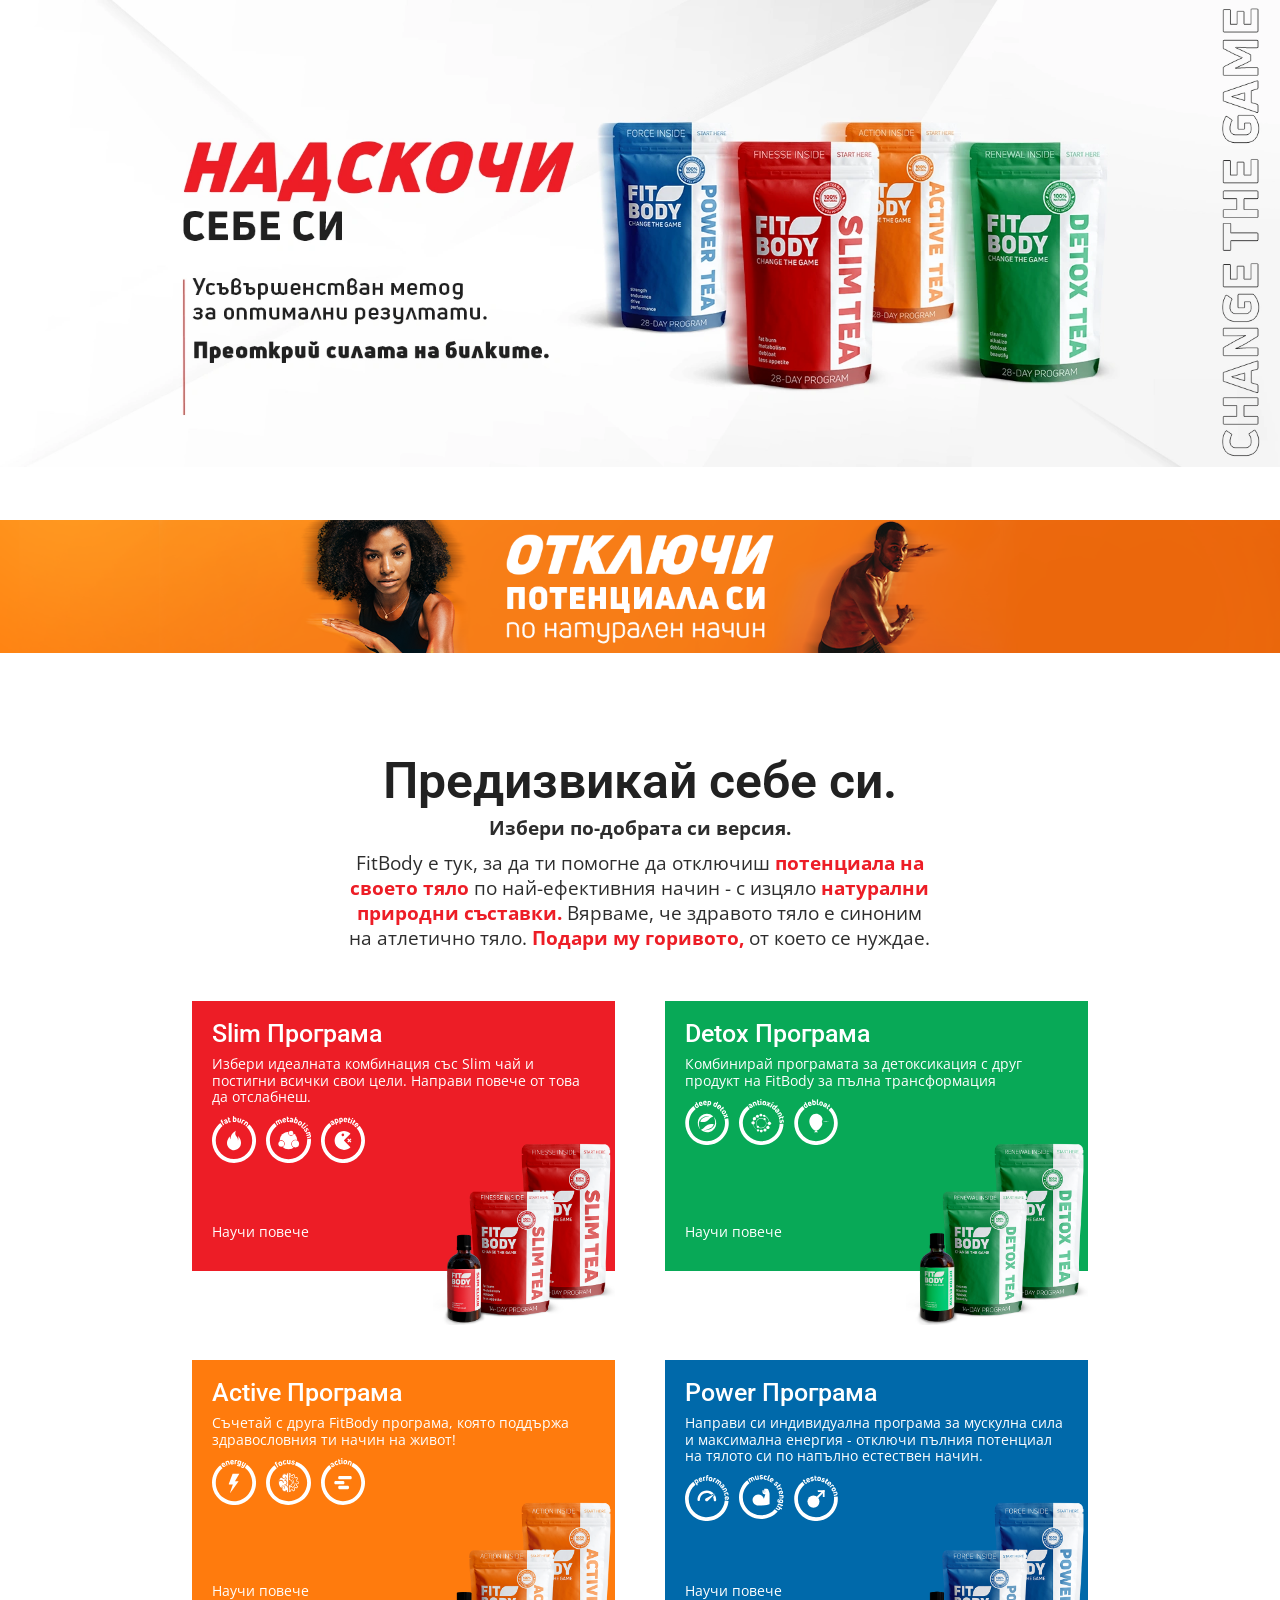
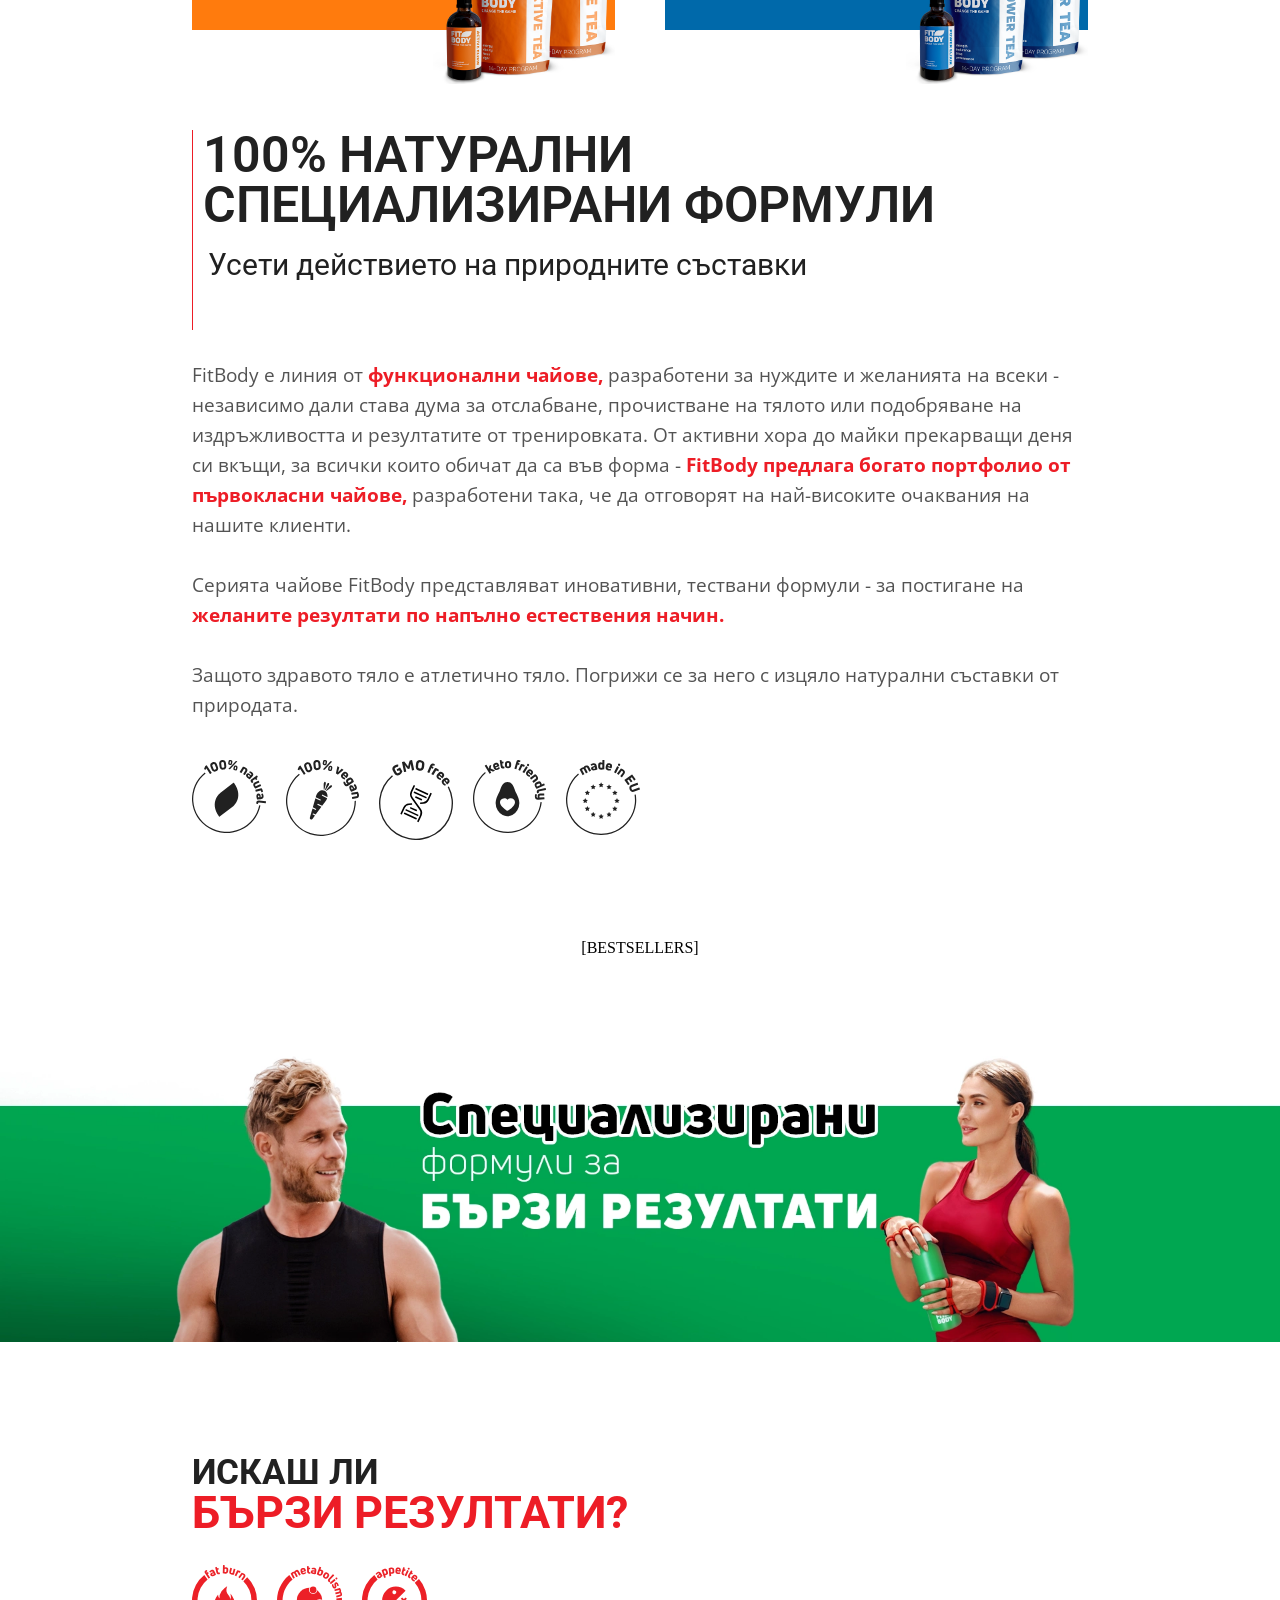
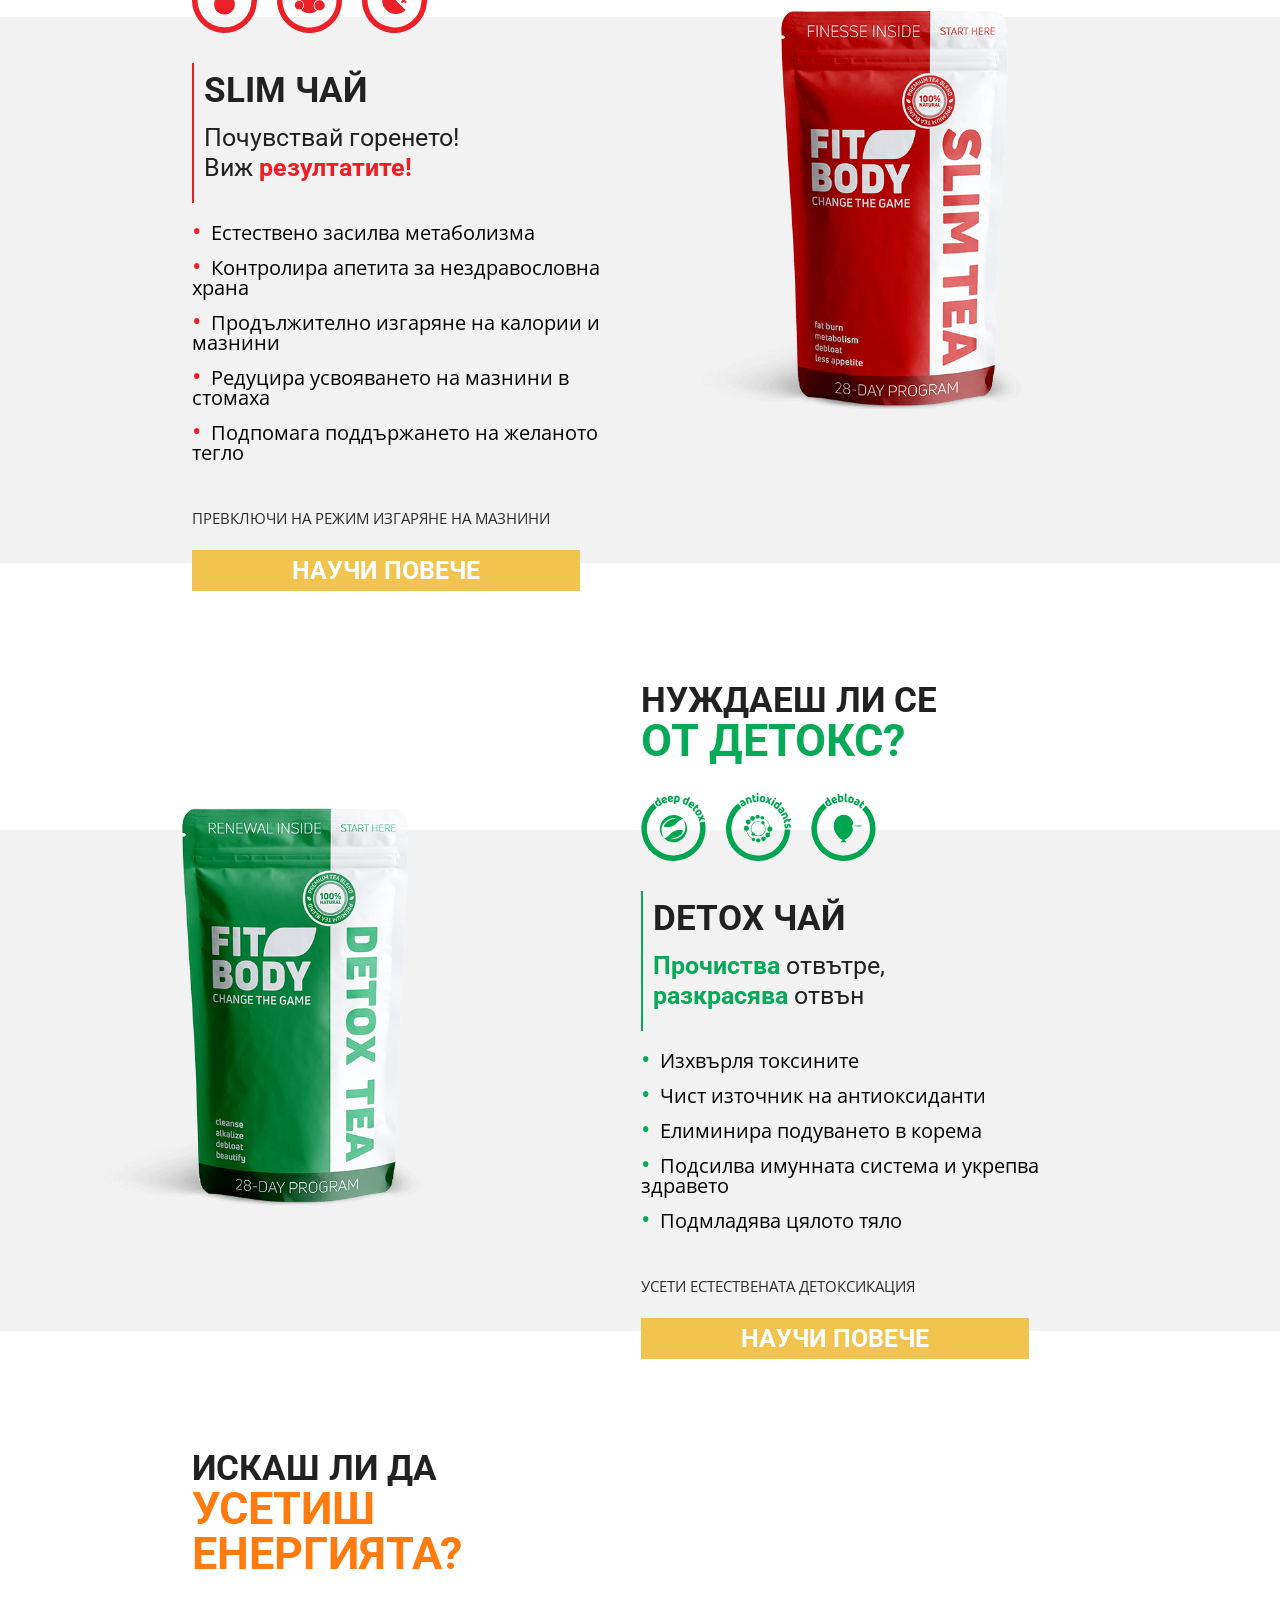
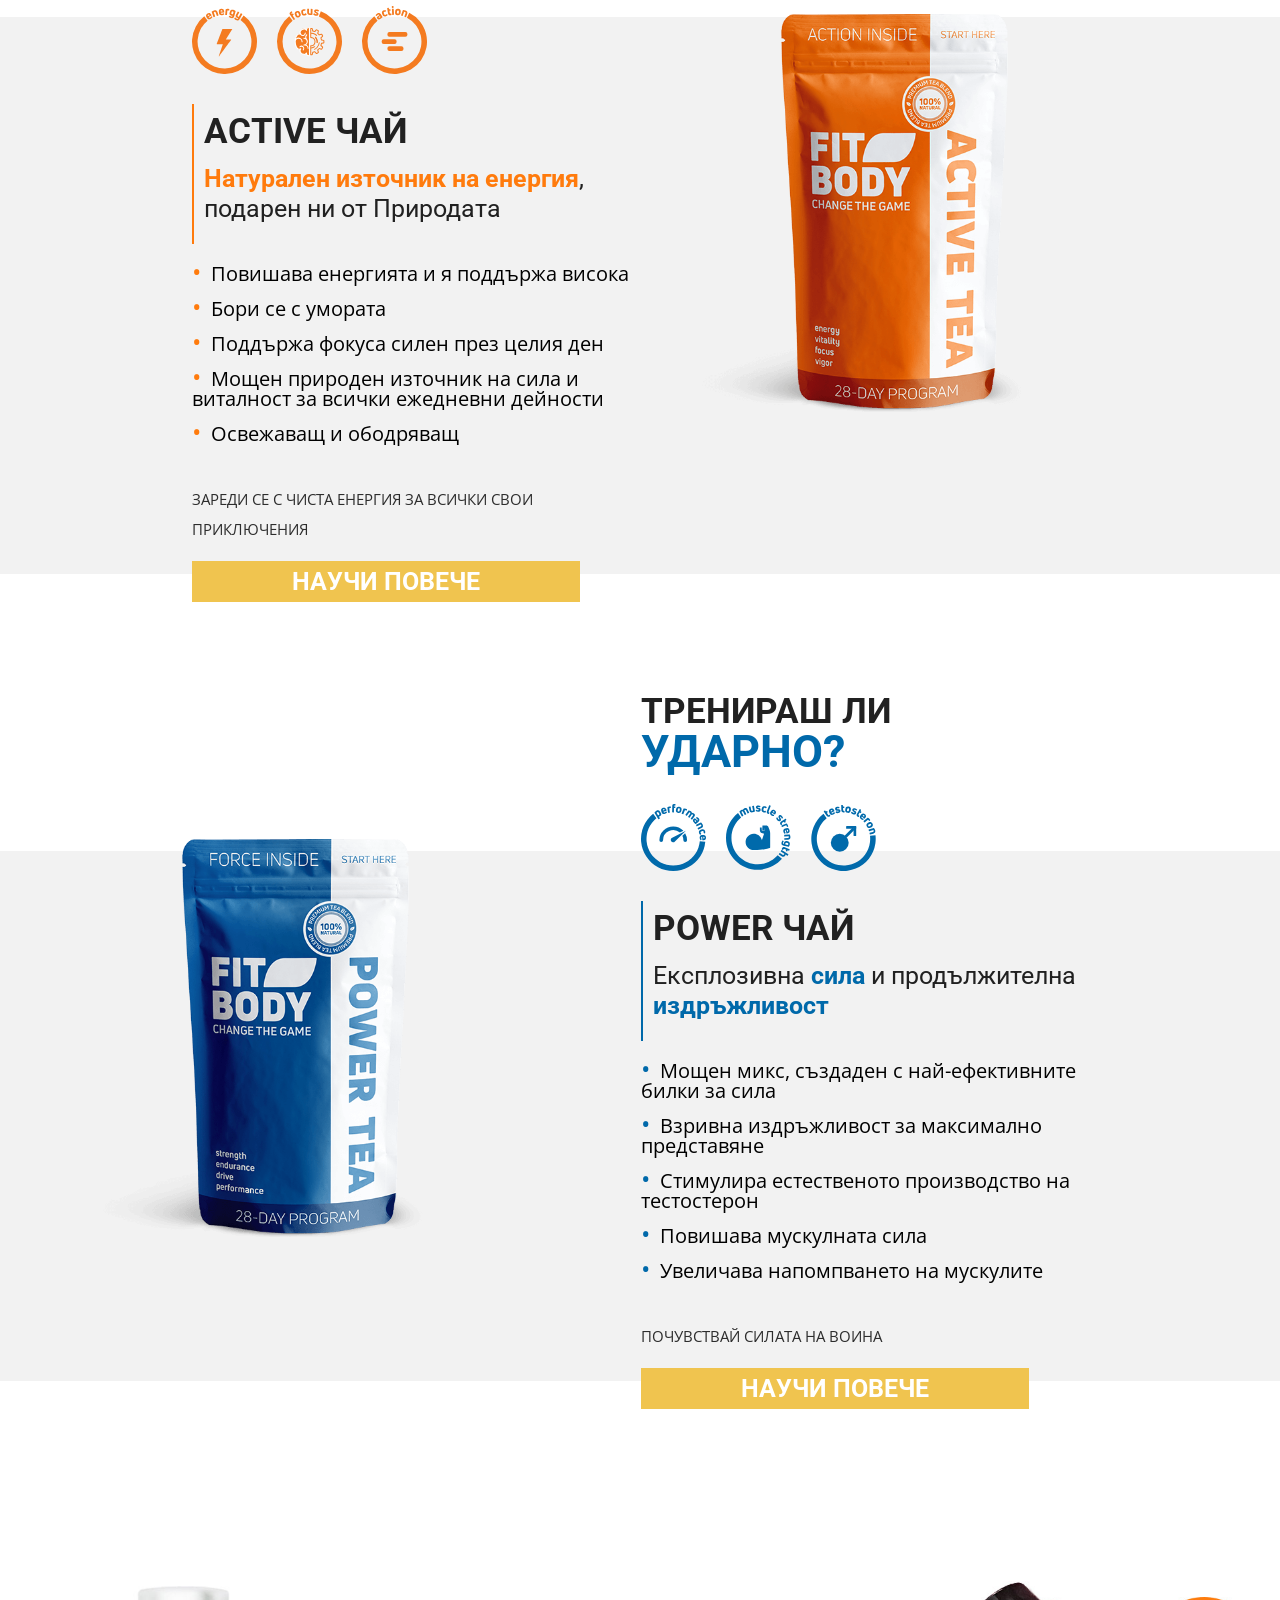
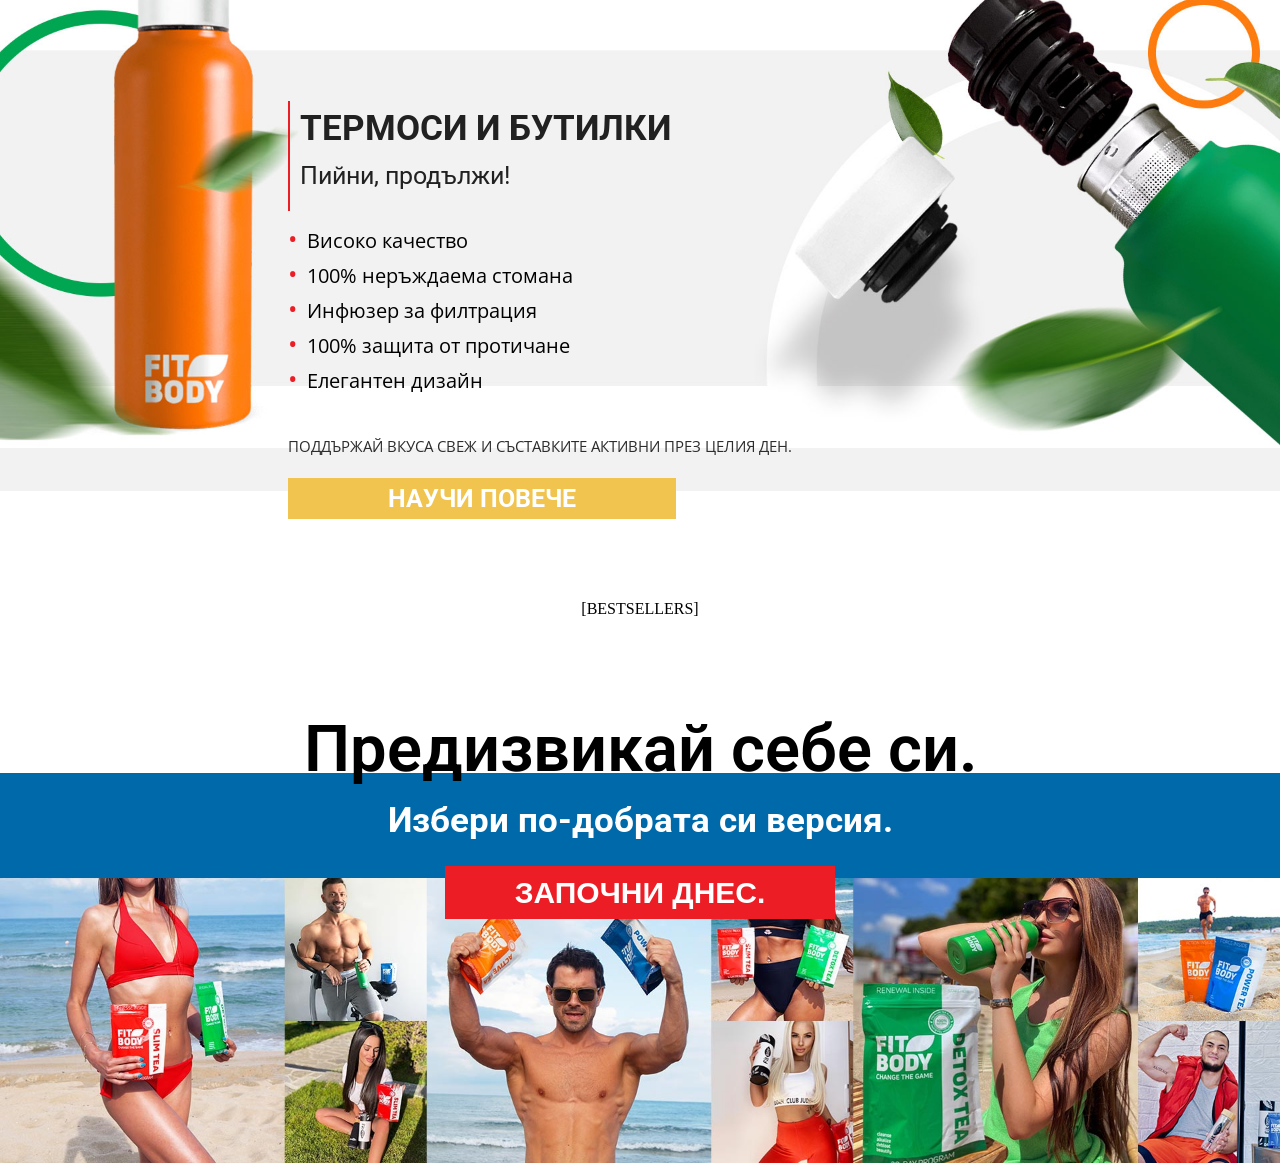
<file: index.html>
<!DOCTYPE html>
<html lang="en">

<head>
    <meta charset="UTF-8">
    <meta http-equiv="X-UA-Compatible" content="IE=edge">
    <meta name="viewport" content="width=device-width, initial-scale=1.0">
    <title>Fitbody Index</title>
    <link rel="stylesheet" href="https://cdn.jsdelivr.net/npm/swiper@11/swiper-bundle.min.css" />
    <link rel="stylesheet" href="assets/styles/reset.css">
    <link rel="stylesheet" href="assets/styles/style.css">
</head>

<body>
    <section class="home-first-banner">
        <a href="#">
            <!-- <div class="text first">
                <h2><span>Надскочи</span> себе си</h2>
                <div class="left-line">
                    <p>Усъвършенстван метод за оптимални резултати.</p>
                    <p><strong>Преоткрий силата на билките.</strong></p>
                </div>
            </div> -->
            <img src="assets/images/index-banner/FITBODY-WEB-Index-Banner-First-D.webp" alt="first banner desktop"
                class="on-desktop">
            <img src="assets/images/index-banner/FITBODY-WEB-Index-Banner-First-M.webp" alt="first banner mobile"
                class="on-mobile">
        </a>
    </section>

    <section class="home-second-banner">
        <a href="#">
            <!-- <div class="text first">
                <h2><span>ОТКЛЮЧИ</span> ПОТЕНЦИАЛА СИ</h2>
                <p>по натурален начин</p>
            </div> -->
            <img src="assets/images/index-banner/FITBODY-WEB-Index-Banner-secondary-D.webp" alt="first banner desktop"
                class="on-desktop">
            <img src="assets/images/index-banner/FITBODY-WEB-Index-Banner-secondary-M.webp" alt="first banner mobile"
                class="on-mobile">
        </a>
    </section>

    <section class="programs">
        <div class="container">
            <div class="programs-description">
                <h2>Предизвикай себе си.</h2>
                <p><strong>Избери по-добрата си версия.</strong></p>
                <p>FitBody е тук, за да ти помогне да отключиш<strong class="red"> потенциала на своето тяло</strong> по
                    най-ефективния начин - с
                    изцяло
                    <strong class="red">натурални
                        природни съставки.</strong> Вярваме, че здравото тяло е синоним на атлетично тяло. <strong
                        class="red">Подари му горивото,</strong> от
                    което
                    се нуждае.
                </p>
            </div>

            <div class="programs-container">
                <!-- slim -->
                <a href="./pages/slim-category.html" target="_blank">
                    <div class="program-item slim">
                        <div>
                            <h3>Slim Програма</h3>
                            <p>
                                Избери идеалната комбинация със Slim чай и постигни всички свои цели. Направи повече от
                                това
                                да
                                отслабнеш.
                            </p>
                            <div class="program-icons slim-icons">
                                <img src="assets/images/index/programs/slim-icon1.svg" alt="fat burn">
                                <img src="assets/images/index/programs/slim-icon2.svg" alt="metabolism">
                                <img src="assets/images/index/programs/slim-icon3.svg" alt="appetite">
                            </div>
                        </div>
                        <div>
                            <p>Научи повече</p>
                        </div>
                        <img src="assets/images/index/programs/FitBody_ProgramiSLIM.png" alt="programs slim"
                            class="program-item-image">
                    </div>
                </a>
                <!-- detox -->
                <a href="#" target="_blank">
                    <div class="program-item detox">
                        <div>
                            <h3>Detox Програма</h3>
                            <p>
                                Комбинирай програмата за детоксикация с друг продукт на FitBody за пълна трансформация
                            </p>
                            <div class="program-icons detox-icons">
                                <img src="assets/images/index/programs/detox-icon1.svg" alt="deep detox">
                                <img src="assets/images/index/programs/detox-icon2.svg" alt="antioxidant">
                                <img src="assets/images/index/programs/detox-icon3.svg" alt="debloat">
                            </div>
                        </div>
                        <div>
                            <p>Научи повече</p>
                        </div>
                        <img src="assets/images/index/programs/FitBody_Programi_DETOX.png" alt="programs detox"
                            class="program-item-image">
                    </div>
                </a>
                <!-- active -->
                <a href="#" target="_blank">
                    <div class="program-item active">
                        <div>
                            <h3>Active Програма</h3>
                            <p>
                                Съчетай с друга FitBody програма, която поддържа здравословния ти начин на живот!
                            </p>
                            <div class="program-icons active-icons">
                                <img src="assets/images/index/programs/active-icon1.svg" alt="energy">
                                <img src="assets/images/index/programs/active-icon2.svg" alt="focus">
                                <img src="assets/images/index/programs/active-icon3.svg" alt="action">
                            </div>
                        </div>
                        <div>
                            <p>Научи повече</p>
                        </div>
                        <img src="assets/images/index/programs/FitBody_Programi_ACTIVE.png" alt="programs active"
                            class="program-item-image">
                    </div>
                </a>
                <!-- power -->
                <a href="#" target="_blank">
                    <div class="program-item power">
                        <div>
                            <h3>Power Програма</h3>
                            <p>
                                Направи си индивидуална програма за мускулна сила и максимална енергия - отключи пълния
                                потенциал на тялото си по
                                напълно естествен начин.
                            </p>
                            <div class="program-icons power-icons">
                                <img src="assets/images/index/programs/power-icon1.svg" alt="perfomance">
                                <img src="assets/images/index/programs/power-icon2.svg" alt="muscle strong">
                                <img src="assets/images/index/programs/power-icon3.svg" alt="testosteron">
                            </div>
                        </div>
                        <div>
                            <p>Научи повече</p>
                        </div>
                        <img src="assets/images/index/programs/FitBody_Programi_POWER.png" alt="programs power"
                            class="program-item-image">
                    </div>
                </a>
            </div>

        </div>
    </section>

    <section class="under-programs-text">
        <div class="container">
            <div class="left-line">
                <h2>100% НАТУРАЛНИ СПЕЦИАЛИЗИРАНИ ФОРМУЛИ</h2>
                <h3>Усети действието на природните съставки</h3>
            </div>
            <p>FitBody е линия от <strong class="red">функционални чайове,</strong> разработени за нуждите и желанията
                на всеки - независимо дали
                става дума за
                отслабване, прочистване на тялото или подобряване на издръжливостта и резултатите от тренировката. От
                активни хора до
                майки прекарващи деня си вкъщи, за всички които обичат да са във форма - <strong class="red">FitBody
                    предлага богато
                    портфолио от
                    първокласни чайове,</strong> разработени така, че да отговорят на най-високите очаквания на нашите
                клиенти.</p>
            <p>Серията чайове FitBody представляват иновативни, тествани формули - за постигане на <strong
                    class="red">желаните резултати по
                    напълно
                    естествения начин.</strong></p>
            <p>Защото здравото тяло е атлетично тяло. Погрижи се за него с изцяло натурални съставки от природата.</p>
            <div class="under-icons">
                <img src="assets/images/index/100-natural.svg" alt="100 natural">
                <img src="assets/images/index/100-vegan.svg" alt="100 vegan">
                <img src="assets/images/index/GMO-free.svg" alt="GMO free">
                <img src="assets/images/index/keto-friendly.svg" alt="keto friendly">
                <img src="assets/images/index/made-in-EU.svg" alt="made in EU">
            </div>
        </div>
    </section>

    <section style="margin: 100px 0px;text-align:center">
        <div class="container">
            [BESTSELLERS]
        </div>
    </section>

    <section>
        <img src="assets/images/index-banner/FITBODY-WEB-Index-Third-Banner copy.webp" alt="Third Banner"
            class="on-desktop">
        <img src="assets/images/index-banner/FITBODY-WEB-Index-Third-Banner-m.webp" alt="Third Banner"
            class="on-mobile">
    </section>

    <section class="tea-program slim">
        <div class="tea-program-background"></div>
        <div class="container tea-program-container">
            <div class="row">
                <div class="col-6 col-sm-12 tea-program-col">
                    <h2>искаш ли <span>БЪРЗИ РЕЗУЛТАТИ?</span></h2>
                    <div class="tea-program-icons on-desktop">
                        <img src="assets/images/index/programs/colored/slim-icon1.svg" alt="fat burn">
                        <img src="assets/images/index/programs/colored/slim-icon2.svg" alt="metabolism">
                        <img src="assets/images/index/programs/colored/slim-icon3.svg" alt="appetite">
                    </div>
                    <div class="left-line">
                        <h2>SLIM ЧАЙ</h2>
                        <h3>Почувствай горенето!<br> Виж <strong class="red">резултатите!</strong></h3>
                    </div>
                    <ul class="tea-program-bullets">
                        <li class="bullet-item">Естествено засилва метаболизма</li>
                        <li class="bullet-item">Контролира апетита за нездравословна храна</li>
                        <li class="bullet-item">Продължително изгаряне на калории и мазнини</li>
                        <li class="bullet-item">Редуцира усвояването на мазнини в стомаха</li>
                        <li class="bullet-item">Подпомага поддържането на желаното тегло</li>
                    </ul>
                    <div class="on-mobile tea-program-images-mob">
                        <div>
                            <img src="assets/images/index/programs/colored/slim-icon1.svg" alt="fat burn">
                            <img src="assets/images/index/programs/colored/slim-icon2.svg" alt="metabolism">
                            <img src="assets/images/index/programs/colored/slim-icon3.svg" alt="appetite">
                        </div>
                        <img src="assets/images/product-image/Fitbody-Slim-Теа-28.png" alt="Slimfit Tea 28"
                            class="tea-program-pp-image">
                    </div>
                    <p class="thin-text">Превключи на режим изгаряне на мазнини</p>
                    <a href="#" class="learn-more"><span>НАУЧИ ПОВЕЧЕ</span></a>
                </div>
                <div class="col-6 col-sm-12 tea-program-col">
                    <img src="assets/images/product-image/Fitbody-Slim-Теа-28.png" alt="Slimfit Tea 28"
                        class="tea-program-pp-image on-desktop">
                </div>
            </div>
        </div>
    </section>
    <section class="tea-program detox">
        <div class="tea-program-background"></div>
        <div class="container tea-program-container">
            <div class="row flex-reverse">
                <div class="col-6 col-sm-12 tea-program-col">
                    <h2>НУЖДАЕШ ЛИ СЕ <span>ОТ ДЕТОКС?</span></h2>
                    <div class="tea-program-icons on-desktop">
                        <img src="assets/images/index/programs/colored/detox-icon1.svg" alt="deep detox">
                        <img src="assets/images/index/programs/colored/detox-icon2.svg" alt="antioxidant">
                        <img src="assets/images/index/programs/colored/detox-icon3.svg" alt="debloat">
                    </div>
                    <div class="left-line">
                        <h2>DETOX ЧАЙ</h2>
                        <h3><strong class="green">Прочиства</strong> отвътре, <br><strong
                                class="green">разкрасява</strong>
                            отвън</h3>
                    </div>
                    <ul class="tea-program-bullets">
                        <li class="bullet-item">Изхвърля токсините</li>
                        <li class="bullet-item">Чист източник на антиоксиданти</li>
                        <li class="bullet-item">Елиминира подуването в корема</li>
                        <li class="bullet-item">Подсилва имунната система и укрепва здравето</li>
                        <li class="bullet-item">Подмладява цялото тяло</li>
                    </ul>
                    <div class="on-mobile tea-program-images-mob">
                        <div>
                            <img src="assets/images/index/programs/colored/detox-icon1.svg" alt="deep detox">
                            <img src="assets/images/index/programs/colored/detox-icon2.svg" alt="antioxidant">
                            <img src="assets/images/index/programs/colored/detox-icon3.svg" alt="debloat">
                        </div>
                        <img src="assets/images/product-image/Fitbody-Detox-Теа-28.png" alt="Detox Tea 28"
                            class="tea-program-pp-image">
                    </div>
                    <p class="thin-text">Усети естествената детоксикация</p>
                    <a href="#" class="learn-more"><span>НАУЧИ ПОВЕЧЕ</span></a>
                </div>
                <div class="col-6 col-sm-12 tea-program-col ">
                    <img src="assets/images/product-image/Fitbody-Detox-Теа-28.png" alt="Detox Tea 28"
                        class="tea-program-pp-image on-desktop">
                </div>
            </div>
        </div>
    </section>
    <section class="tea-program active">
        <div class="tea-program-background"></div>
        <div class="container tea-program-container">
            <div class="row">
                <div class="col-6 col-sm-12 tea-program-col">
                    <h2>ИСКАШ ЛИ ДА <span>УСЕТИШ ЕНЕРГИЯТА?</span></h2>
                    <div class="tea-program-icons on-desktop">
                        <img src="assets/images/index/programs/colored/active-icon1.svg" alt="energy">
                        <img src="assets/images/index/programs/colored/active-icon2.svg" alt="focus">
                        <img src="assets/images/index/programs/colored/active-icon3.svg" alt="action">
                    </div>
                    <div class="left-line">
                        <h2>ACTIVE ЧАЙ</h2>
                        <h3><strong class="orange">Натурален източник на енергия</strong>, подарен ни от Природата</h3>
                    </div>
                    <ul class="tea-program-bullets">
                        <li class="bullet-item">Повишава енергията и я поддържа висока</li>
                        <li class="bullet-item">Бори се с умората</li>
                        <li class="bullet-item">Поддържа фокуса силен през целия ден</li>
                        <li class="bullet-item">Мощен природен източник на сила и виталност за всички ежедневни дейности
                        </li>
                        <li class="bullet-item">Освежаващ и ободряващ</li>
                    </ul>
                    <div class="on-mobile tea-program-images-mob">
                        <div>
                            <img src="assets/images/index/programs/colored/active-icon1.svg" alt="energy">
                            <img src="assets/images/index/programs/colored/active-icon2.svg" alt="focus">
                            <img src="assets/images/index/programs/colored/active-icon3.svg" alt="action">
                        </div>
                        <img src="assets/images/product-image/Fitbody-Active-Теа-28.png" alt="Active Tea 28"
                            class="tea-program-pp-image">
                    </div>
                    <p class="thin-text">Зареди се с чиста енергия за всички свои приключения</p>
                    <a href="#" class="learn-more"><span>НАУЧИ ПОВЕЧЕ</span></a>
                </div>
                <div class="col-6 col-sm-12 tea-program-col">
                    <img src="assets/images/product-image/Fitbody-Active-Теа-28.png" alt="Active Tea 28"
                        class="tea-program-pp-image on-desktop">
                </div>
            </div>
        </div>
    </section>
    <section class="tea-program power">
        <div class="tea-program-background"></div>
        <div class="container tea-program-container">
            <div class="row flex-reverse">
                <div class="col-6 col-sm-12 tea-program-col">
                    <h2>ТРЕНИРАШ ЛИ <span>УДАРНО?</span></h2>
                    <div class="tea-program-icons on-desktop">
                        <img src="assets/images/index/programs/colored/power-icon1.svg" alt="perfomance">
                        <img src="assets/images/index/programs/colored/power-icon2.svg" alt="muscle strenght">
                        <img src="assets/images/index/programs/colored/power-icon3.svg" alt="testosteron">
                    </div>
                    <div class="left-line">
                        <h2>POWER ЧАЙ</h2>
                        <h3>Експлозивна <strong class="blue">сила</strong> и продължителна <strong
                                class="blue">издръжливост</strong></h3>
                    </div>
                    <ul class="tea-program-bullets">
                        <li class="bullet-item">Мощен микс, създаден с най-ефективните билки за сила</li>
                        <li class="bullet-item">Взривна издръжливост за максимално представяне</li>
                        <li class="bullet-item">Стимулира естественото производство на тестостерон</li>
                        <li class="bullet-item">Повишава мускулната сила</li>
                        <li class="bullet-item">Увеличава напомпването на мускулите</li>
                    </ul>
                    <div class="on-mobile tea-program-images-mob">
                        <div>
                            <img src="assets/images/index/programs/colored/power-icon1.svg" alt="perfomance">
                            <img src="assets/images/index/programs/colored/power-icon2.svg" alt="muscle strenght">
                            <img src="assets/images/index/programs/colored/power-icon3.svg" alt="testosteron">
                        </div>
                        <img src="assets/images/product-image/Fitbody-Power-Теа-28.png" alt="Power Tea 28"
                            class="tea-program-pp-image">
                    </div>
                    <p class="thin-text">Почувствай силата на воина</p>
                    <a href="#" class="learn-more"><span>НАУЧИ ПОВЕЧЕ</span></a>
                </div>
                <div class="col-6 col-sm-12 tea-program-col">
                    <img src="assets/images/product-image/Fitbody-Power-Теа-28.png" alt="Power Tea 28"
                        class="tea-program-pp-image on-desktop">
                </div>
            </div>
        </div>
    </section>

    <section class="tea-program slim thermos-program">
        <div class="tea-program-background">
            <img src="assets/images/index/FIT-BODY-index-Thermoses-Banner-D-N.jpg" alt="FITBODY index Thermoses"
                class="on-desktop">
        </div>
        <div class="container tea-program-container">
            <div class="row">
                <div class=" col-sm-12 tea-program-col">
                    <div class="left-line">
                        <h2>ТЕРМОСИ И БУТИЛКИ</h2>
                        <h3>Пийни, продължи!</h3>
                    </div>
                    <ul class="tea-program-bullets">
                        <li class="bullet-item">Високо качество</li>
                        <li class="bullet-item">100% неръждаема стомана</li>
                        <li class="bullet-item">Инфюзер за филтрация</li>
                        <li class="bullet-item">100% защита от протичане</li>
                        <li class="bullet-item">Елегантен дизайн</li>
                    </ul>
                    <img src="assets/images/index//FIT-BODY-index-Thermoses-Banner-M-N.png"
                        alt="FITBODY index Thermoses" class="on-mobile">
                    <p class="thin-text">Поддържай вкуса свеж и съставките активни през целия ден.</p>
                    <a href="#" class="learn-more"><span>НАУЧИ ПОВЕЧЕ</span></a>
                </div>
            </div>
        </div>
    </section>
    <section style="margin: 100px 0px;text-align:center">
        <div class="container">
            [BESTSELLERS]
        </div>
    </section>
    <section class="cta-banner">
        <div class="cta-text">
            <h2>Предизвикай себе си.</h2>
            <h3>Избери по-добрата си версия.</h3>
            <a href="#" class="start-now">Започни днес.</a>
        </div>
        <img src="assets/images/index/CTA-D-Index.jpg" alt="cta last desktop" class="on-desktop">
        <img src="assets/images/index/CTA-M-Index.jpg" alt="cta last mobile" class="on-mobile">
    </section>
    <script src="https://cdn.jsdelivr.net/npm/swiper@11/swiper-bundle.min.js"></script>
</body>

</html>
</file>
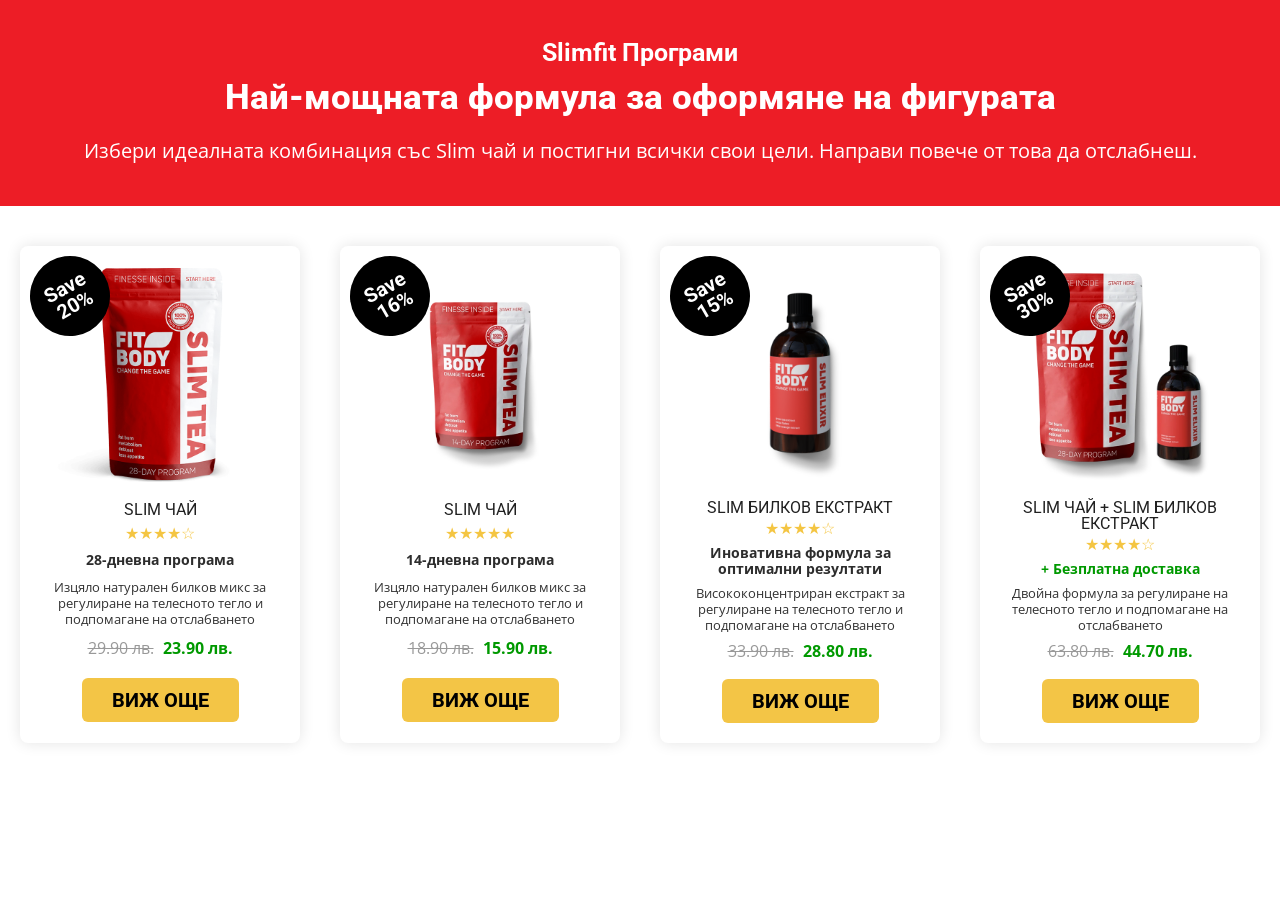
<file: slim-category.html>
<!DOCTYPE html>
<html lang="en">

<head>
    <meta charset="UTF-8">
    <meta http-equiv="X-UA-Compatible" content="IE=edge">
    <meta name="viewport" content="width=device-width, initial-scale=1.0">
    <title>Slim category</title>
    <link rel="stylesheet" href="./assets/styles/reset.css">
    <link rel="stylesheet" href="./assets/styles/style.css">
</head>

<body>
    <section class="slimfit-section">
        <div class="slimfit-container">
            <h3 class="slimfit-subtitle">Slimfit Програми</h3>
            <h1 class="slimfit-title">
                Най-мощната формула за оформяне на фигурата
            </h1>
            <p class="slimfit-description">
                Избери идеалната комбинация със Slim чай и постигни всички свои цели.
                Направи повече от това да отслабнеш.
            </p>
        </div>
    </section>
    <section class="products-wrapper slim-category">
        <div class="product-card">
            <div class="product-discount">Save<br>20%</div>
            <a href="#"><img src="./assets/images/product-image/Fitbody-Slim-Теа-28.png" class="product-img"
                    alt="Slim Tea 28" /></a>
            <h3 class="product-name">SLIM ЧАЙ</h3>
            <div class="stars">★★★★☆</div>
            <p class="product-title"><strong>28-дневна програма</strong></p>
            <p class="product-desc">Изцяло натурален билков микс за регулиране на телесното тегло и подпомагане на
                отслабването</p>
            <p class="product-price"><span class="old-price">29.90 лв.</span> <span class="new-price">23.90 лв.</span>
            </p>
            <a href="#" class="buy-btn">ВИЖ ОЩЕ</a>
        </div>

        <div class="product-card">
            <div class="product-discount">Save<br>16%</div>
            <a href="#"><img src="./assets/images/product-image/Fitbody-Slim-Теа-14.webp" class="product-img"
                    alt="Slim Tea 14" /></a>
            <h3 class="product-name">SLIM ЧАЙ</h3>
            <div class="stars">★★★★★</div>
            <p class="product-title"><strong>14-дневна програма</strong></p>
            <p class="product-desc">Изцяло натурален билков микс за регулиране на телесното тегло и подпомагане на
                отслабването</p>
            <p class="product-price"><span class="old-price">18.90 лв.</span> <span class="new-price">15.90 лв.</span>
            </p>
            <a href="#" class="buy-btn">ВИЖ ОЩЕ</a>
        </div>

        <div class="product-card">
            <div class="product-discount">Save<br>15%</div>
            <a href="#"><img src="./assets/images/product-image/Fitbody-SLim-Elixir.webp" class="product-img"
                    alt="Slim Extract" /></a>
            <h3 class="product-name">SLIM БИЛКОВ ЕКСТРАКТ</h3>
            <div class="stars">★★★★☆</div>
            <p class="product-title"><strong>Иновативна формула за оптимални резултати</strong></p>
            <p class="product-desc">Висококонцентриран екстракт за регулиране на телесното тегло и подпомагане на
                отслабването</p>
            <p class="product-price"><span class="old-price">33.90 лв.</span> <span class="new-price">28.80 лв.</span>
            </p>
            <a href="#" class="buy-btn">ВИЖ ОЩЕ</a>
        </div>

        <div class="product-card">
            <div class="product-discount">Save<br>30%</div>
            <a href="#"><img src="./assets/images/product-image/Fitbody-Slim-Теа-28-Elixir.webp" class="product-img"
                    alt="Combo Slim" /></a>
            <h3 class="product-name">SLIM ЧАЙ + SLIM БИЛКОВ ЕКСТРАКТ</h3>
            <div class="stars">★★★★☆</div>
            <p class="product-title" style="color: #009900;"><strong>+ Безплатна доставка</strong></p>
            <p class="product-desc">Двойна формула за регулиране на телесното тегло и подпомагане на отслабването</p>
            <p class="product-price"><span class="old-price">63.80 лв.</span> <span class="new-price">44.70 лв.</span>
            </p>
            <a href="#" class="buy-btn">ВИЖ ОЩЕ</a>
        </div>
    </section>

</body>

</html>
</file>
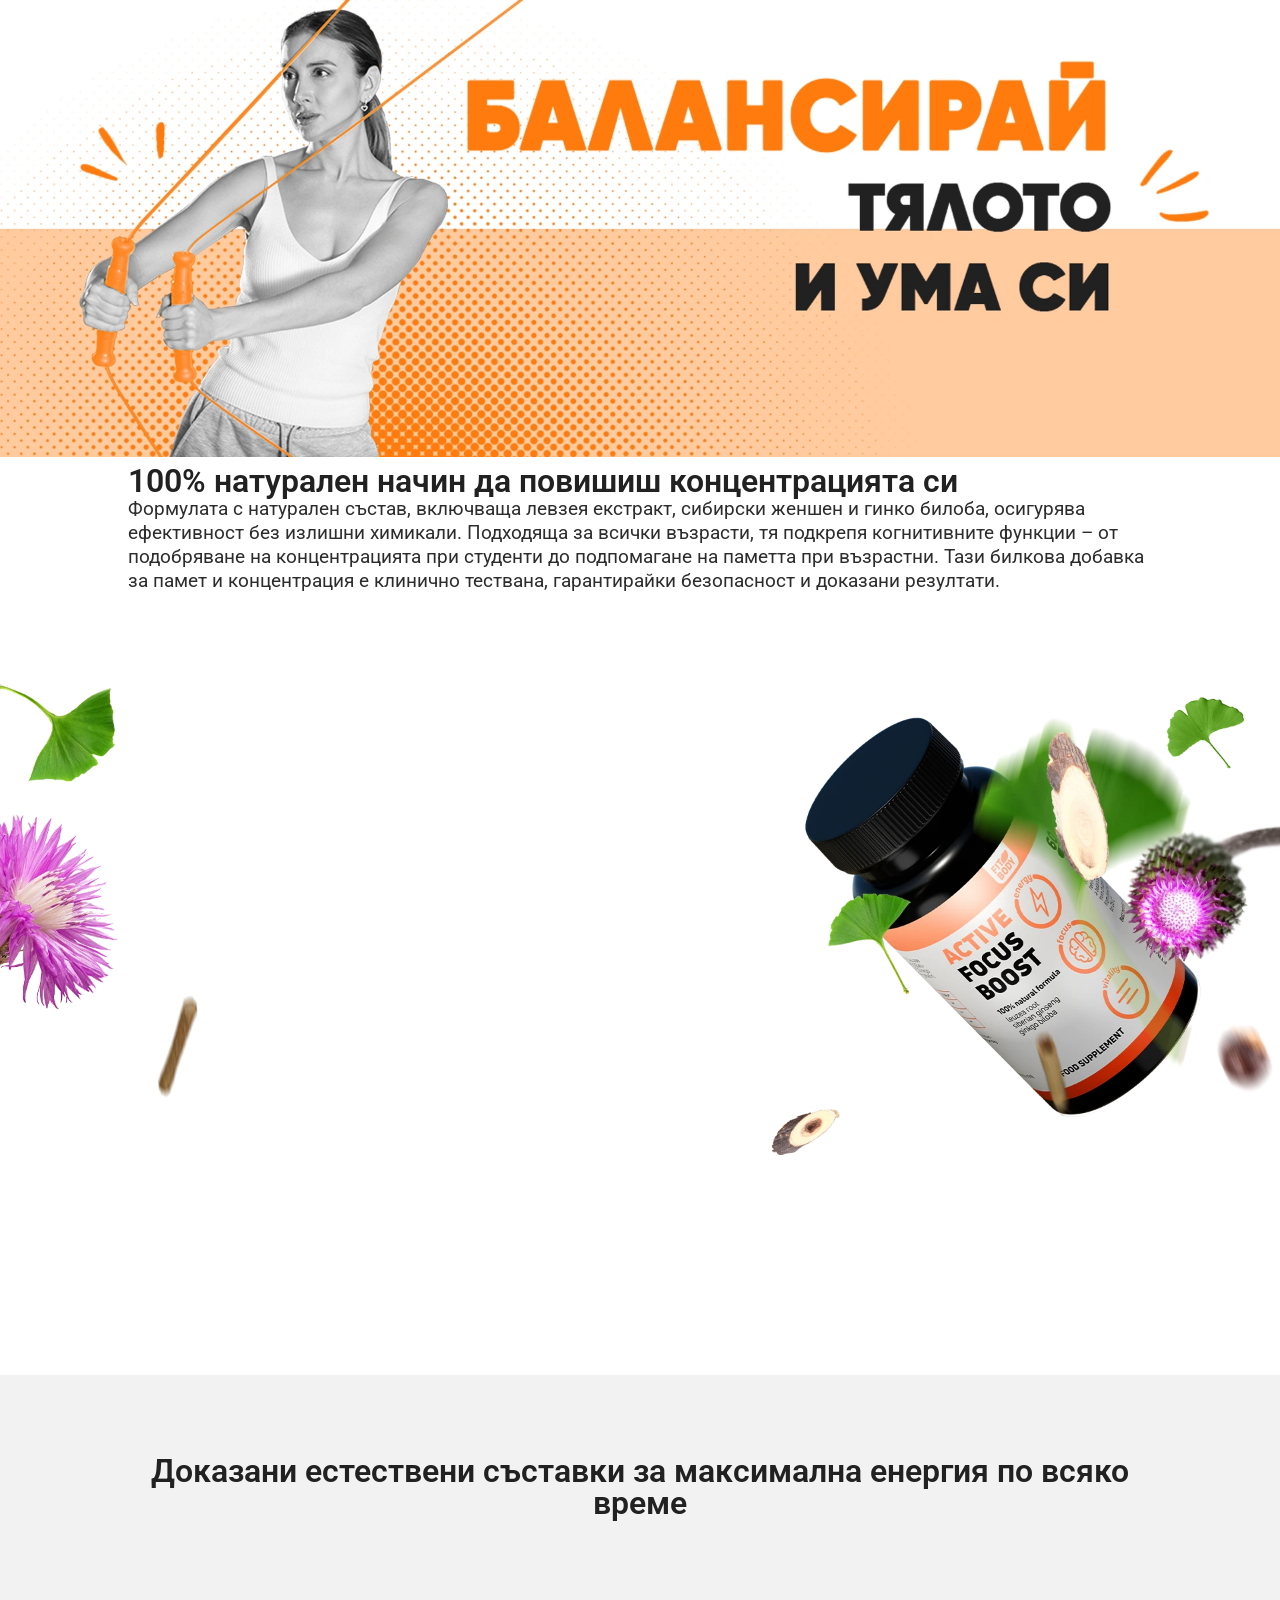
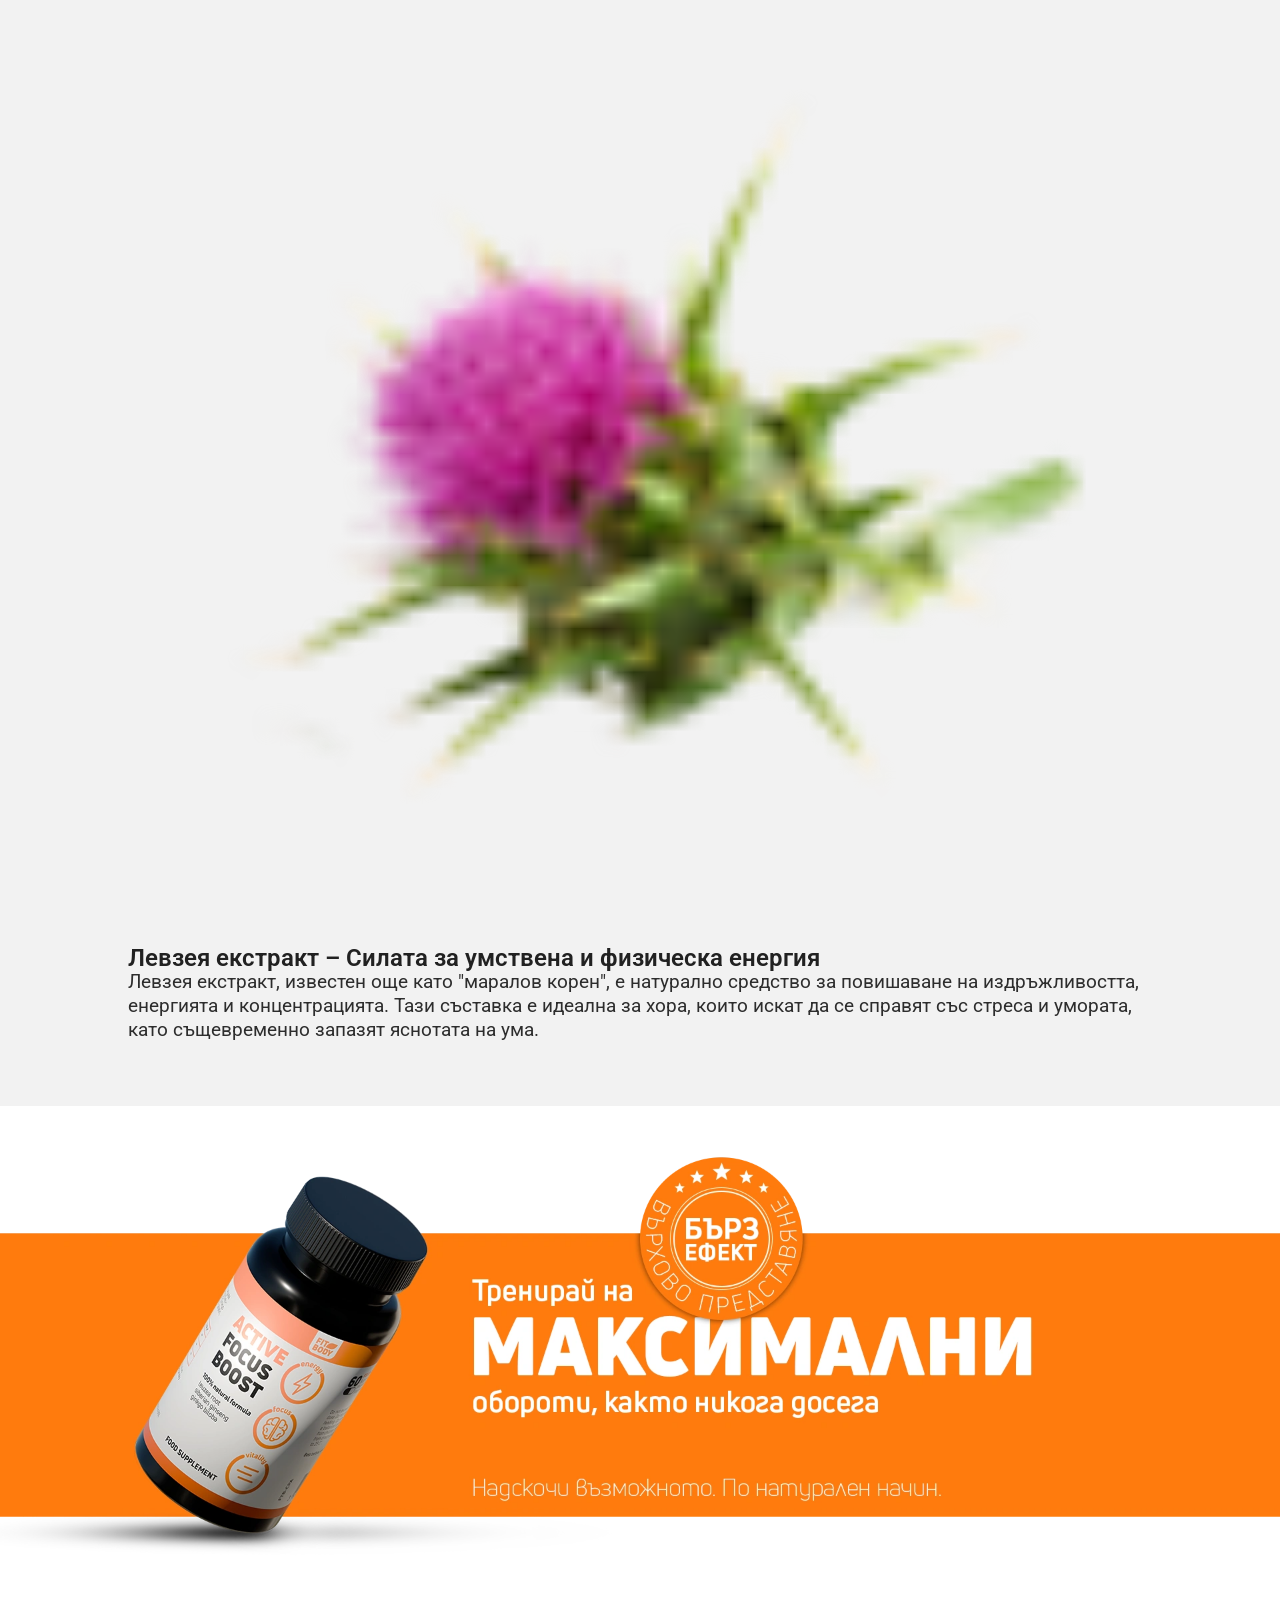
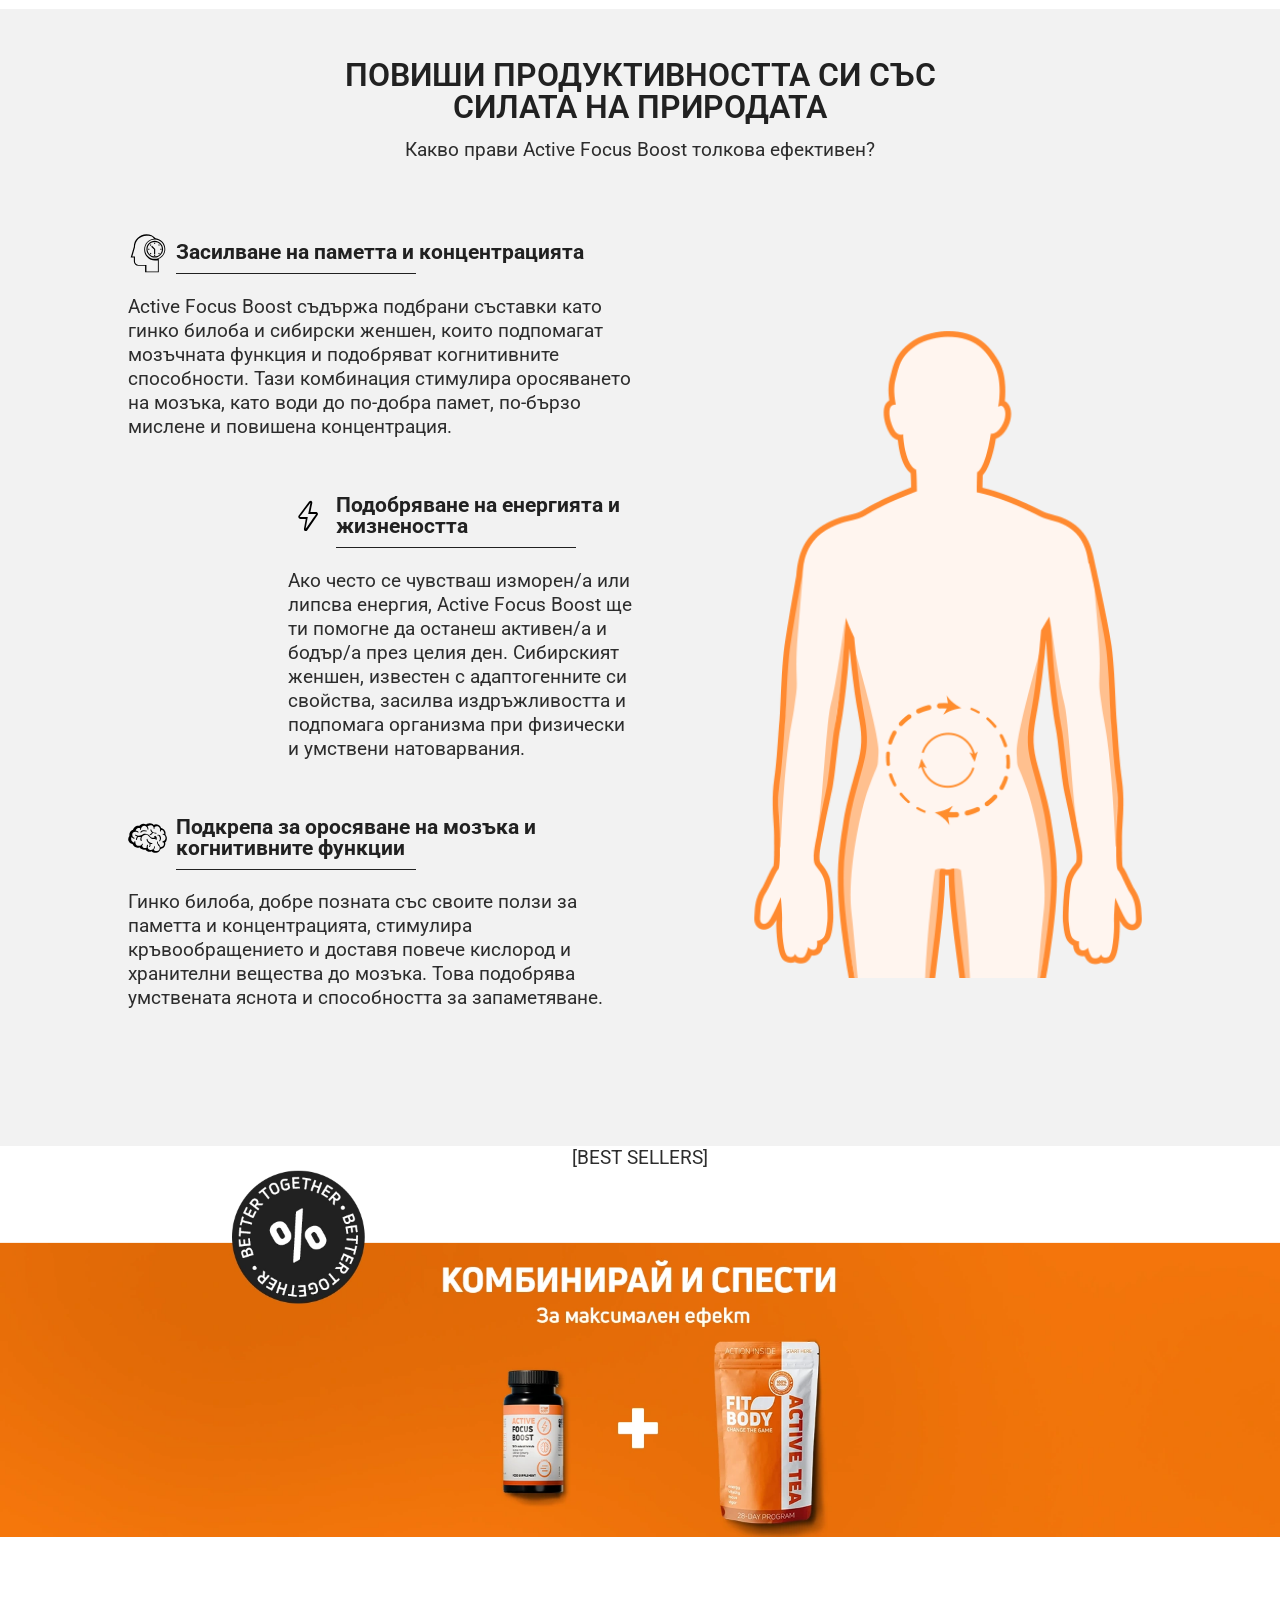
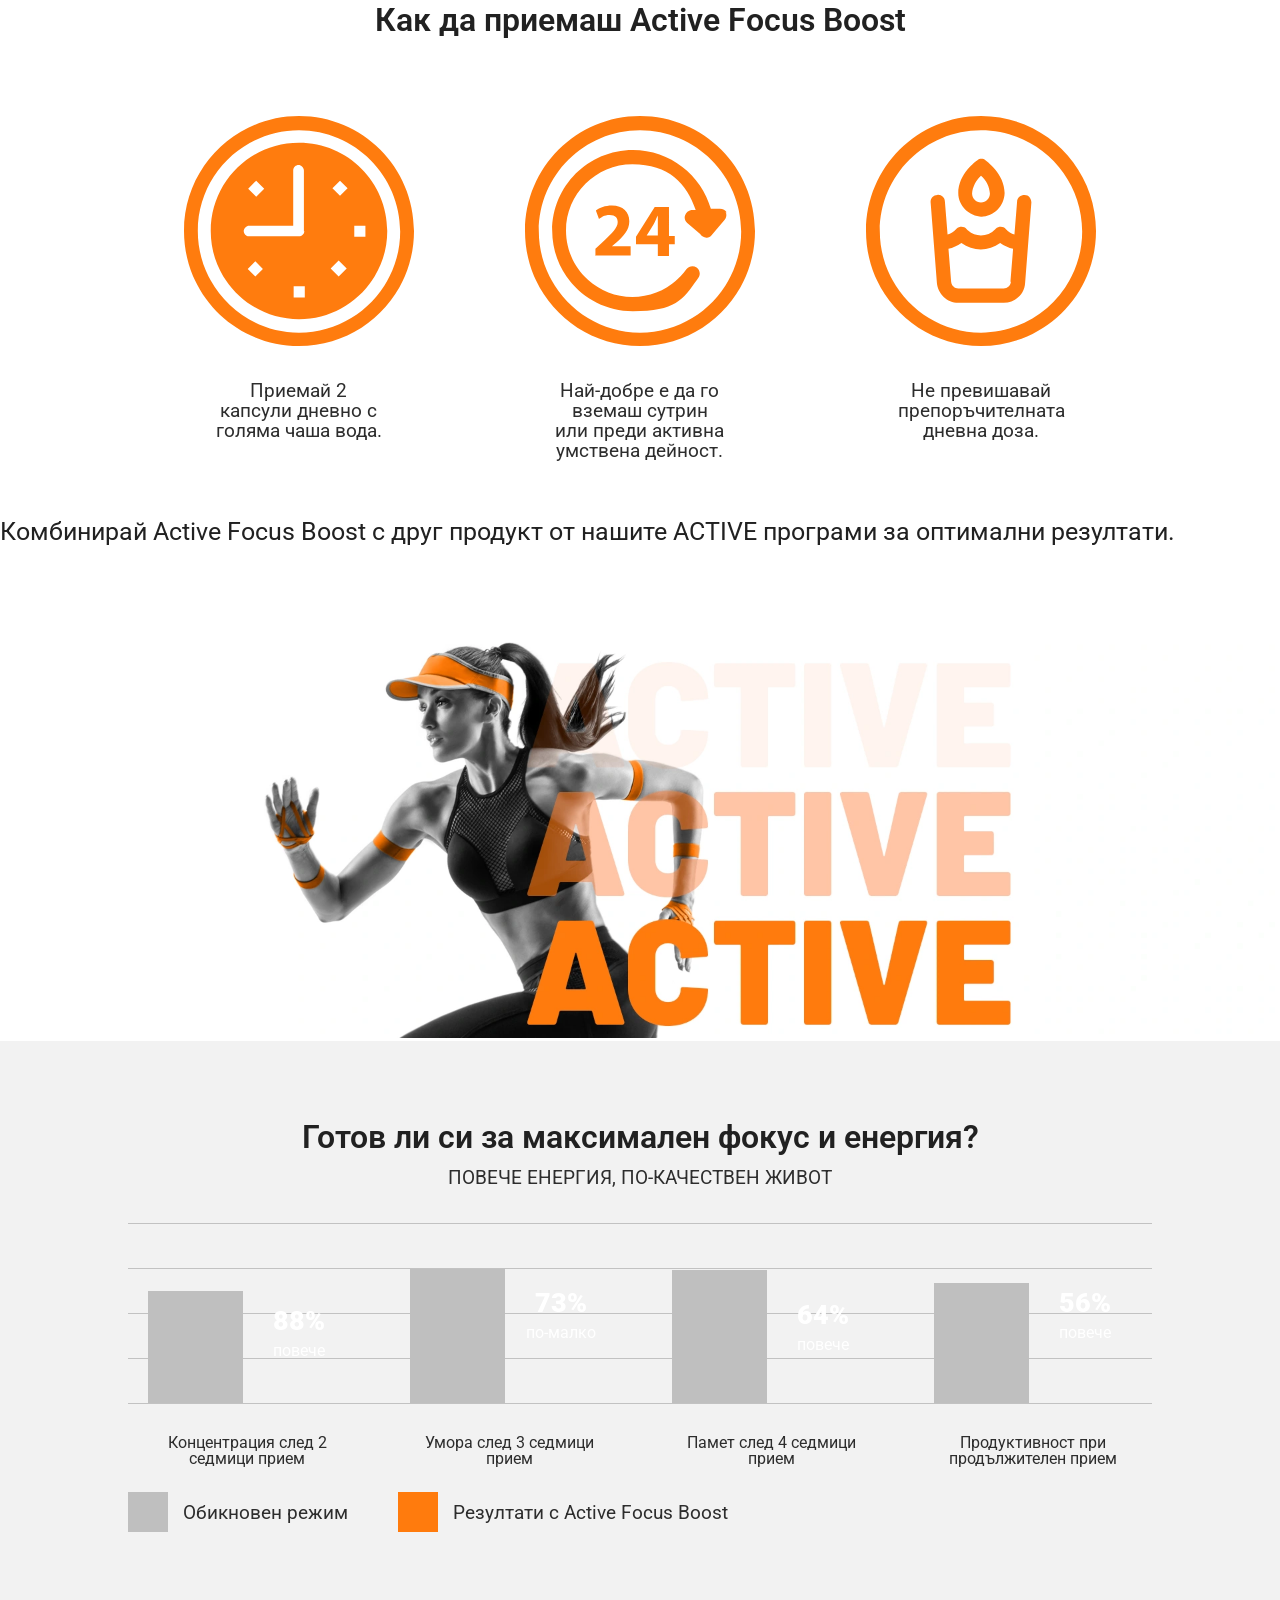
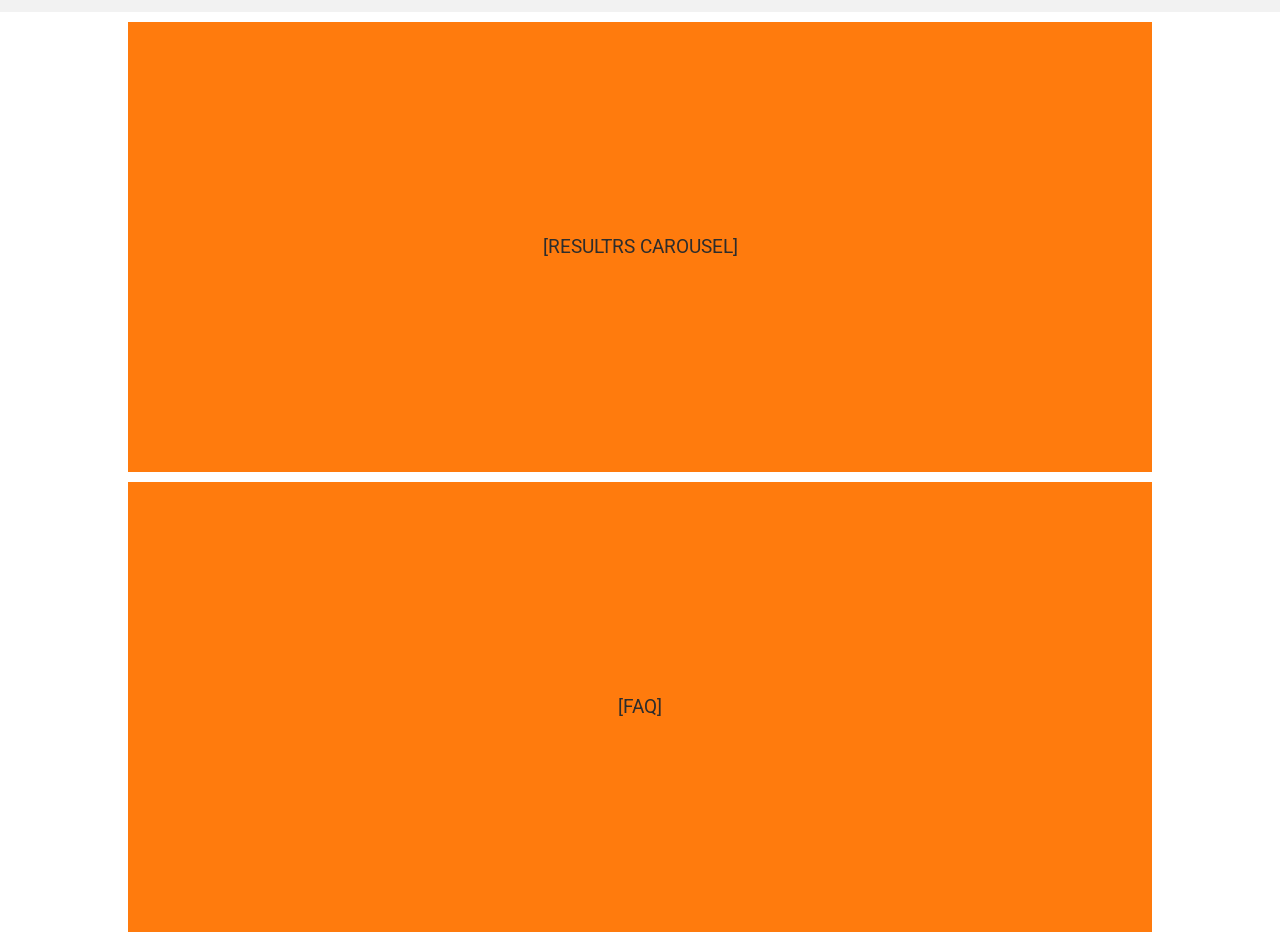
<file: pages/active-supplement.html>
<!DOCTYPE html>
<html lang="en">

<head>
    <meta charset="UTF-8">
    <meta http-equiv="X-UA-Compatible" content="IE=edge">
    <meta name="viewport" content="width=device-width, initial-scale=1.0">
    <title>Active Supplemennt</title>
    <link rel="stylesheet" href="../assets/styles/reset.css">
    <link rel="stylesheet" href="./styles/style.css">
</head>

<body>
    <section class="hero-section">
        <img src="./images/active-supplement/Banners/Active-Supplement-first-banner-D.webp" alt="hero banner"
            class="on-desktop">
        <img src="./images/active-supplement/Banners/Active-Supplement-first-banner-m.webp" alt="hero banner"
            class="on-mobile">
    </section>
    <section class="ingredients">
        <div class="container">
            <div class="ingredients__container">
                <h2>100% натурален начин да повишиш концентрацията си</h2>
                <p>
                    Формулата с натурален състав, включваща левзея екстракт, сибирски женшен и гинко билоба, осигурява
                    ефективност без
                    излишни химикали. Подходяща за всички възрасти, тя подкрепя когнитивните функции – от подобряване на
                    концентрацията при
                    студенти до подпомагане на паметта при възрастни. Тази билкова добавка за памет и концентрация е
                    клинично тествана,
                    гарантирайки безопасност и доказани резултати.
                </p>
            </div>

        </div>
        <img class="on-desktop" src="./images/active-supplement/Banners/Active-Supplement-Ingredients-D.webp" alt=""
            style="position: absolute;">
        <img class="on-mobile" src="./images/active-supplement/Banners/Active-Supplement-Ingredients-m.webp" alt="">

    </section>
    <section class="ingredients-body">
        <div class="container">
            <h2 class="text-center">Доказани естествени съставки за максимална енергия по всяко време</h2>
            <div class="ingredients-content">
                <div class="ingredient-item">
                    <div class="ingredient-item__header">
                        <img src="./images/active-supplement/Ingredients/Active-Supplement-Ing-Leuzea.webp"
                            alt="leuzea">
                        <h4>Левзея екстракт – Силата за умствена и физическа енергия</h4>
                    </div>
                    <p>Левзея екстракт, известен още като "маралов корен", е натурално средство за повишаване на
                        издръжливостта, енергията и
                        концентрацията. Тази съставка е идеална за хора, които искат да се справят със стреса и
                        умората, като същевременно
                        запазят яснотата на ума.</p>
                </div>
                <!-- <div class="col-6 col ingredients-body__col">
                    <img src="./images/active-supplement/Ingredients/Active-Supplement-Ing-Ginkgo-Biloba.webp" alt="leuzea">
                    <div>
                        <h4>Гинко билоба – За памет и концентрация</h4>
                        <p>Една от най-известните съставки за засилване на паметта и концентрацията, гинко билоба
                            подобрява
                            кръвообращението и
                            снабдяването на мозъка с кислород. Приемът на гинко билоба ежедневно води до по-остра памет,
                            по-добър фокус
                            и цялостно
                            по-добра мозъчна функция.</p>
                    </div>
                </div> -->
            </div>
            <div class="row ingredients-body__row">
                <!-- <div class="col-6 col ingredients-body__col">
                    <img src="./images/active-supplement/Ingredients/Active-Supplement-Ing-Siberian-Ginseng.webp" alt="leuzea">
                    <div>
                        <h4>Сибирски женшен – Адаптогенът за устойчивост на стрес</h4>
                        <p>Сибирският женшен е мощен адаптоген, който подобрява физическата и умствената издръжливост.
                            Той е перфектен за тези,
                            които искат да останат активни и съсредоточени дори в най-напрегнатите ситуации.</p>
                    </div>
                </div>

                <div class="col-6 col ingredients-body__col ingredient-noimage">
                    <div>
                        <p>Тези мощни съставки заедно стимулират оросяването на мозъка, подобряват паметта и
                            концентрацията, засилват енергията и
                            издръжливостта, и ти помагат да останеш фокусиран и бодър през целия ден.</p>
                    </div>
                </div> -->
            </div>
        </div>
    </section>
    <section class="cta-banner max-results">
        <img src="./images/active-supplement/Banners/Active-Supplement-best-formula-D.webp" alt="" class="on-desktop">
        <img src="./images/active-supplement/Banners/Active-Supplement-best-formula-m.webp" alt="" class="on-mobile">
    </section>
    <section class="effects">
        <h2 class="text-center text-uppercase">Повиши продуктивността си със силата на природата</h2>
        <p class="text-center">Какво прави Active Focus Boost толкова ефективен?</p>
        <div class="container">
            <div class="row">
                <div class="col-8 col">
                    <div class="effects-theses__container">
                        <div class="effects-thesis">
                            <div class="effects-thesis__title">
                                <img src="./images/active-supplement/svg/active-supplement-2.svg"
                                    alt="active-supplement-2">
                                <h3>Засилване на паметта и концентрацията</h3>
                            </div>

                            <p>Active Focus Boost съдържа подбрани съставки като гинко билоба и сибирски женшен, които
                                подпомагат мозъчната функция и
                                подобряват когнитивните способности. Тази комбинация стимулира оросяването на мозъка,
                                като води до по-добра памет,
                                по-бързо мислене и повишена концентрация.</p>
                        </div>
                        <div class="effects-thesis second">
                            <div class="effects-thesis__title">
                                <img src="./images/active-supplement/svg/active-supplement-1.svg"
                                    alt="active-supplement-1.svg">
                                <h3>Подобряване на енергията и жизнеността</h3>
                            </div>
                            <p>Ако често се чувстваш изморен/а или липсва енергия, Active Focus Boost ще ти помогне да
                                останеш активен/а и бодър/а през
                                целия ден. Сибирският женшен, известен с адаптогенните си свойства, засилва
                                издръжливостта и подпомага организма при
                                физически и умствени натоварвания.</p>
                        </div>
                        <div class="effects-thesis">
                            <div class="effects-thesis__title">
                                <img src="./images/active-supplement/svg/active-supplement-3.svg"
                                    alt="active-supplement-3.svg">
                                <h3>Подкрепа за оросяване на мозъка и когнитивните функции</h3>
                            </div>
                            <p>Гинко билоба, добре позната със своите ползи за паметта и концентрацията, стимулира
                                кръвообращението и доставя повече
                                кислород и хранителни вещества до мозъка. Това подобрява умствената яснота и
                                способността за запаметяване.</p>
                        </div>
                    </div>
                </div>
                <div class="col-4 col">
                    <img class="on-mobile" src="./images/active-supplement/Banners/ACTIVE-Tqlo.webp" alt="">
                    <img class="on-desktop"
                        src="./images/active-supplement/Banners/active-ingredients-impact-your-body-D.webp" alt="">

                </div>
            </div>
        </div>
    </section>
    <section>
        <div class="container text-center">
            <p> [BEST SELLERS]</p>
        </div>
    </section>
    <section class="cta-banner">
        <img src="./images/active-supplement/Banners/Active-Supplement-combine-save-D.webp"
            alt="Active-Supplement-combine" class="on-desktop">
        <img src="./images/active-supplement/Banners/Active-Supplement-Active-Active-Active-m.webp"
            alt="Active-Supplement-combine" class="on-mobile">
    </section>
    <section class="how-to-take">
        <h2 class="text-center">Как да приемаш Active Focus Boost</h2>
        <div class="container">
            <div class="how-to-take_container">
                <div class="how-to-take_item">
                    <img src="./images/active-supplement/Preparation/How-to-take-Step-1_Fitbody-ASupplement-Preparation-step-1.svg"
                        alt="Supplement-Preparation">
                    <p>Приемай 2 капсули дневно с голяма чаша вода.</p>
                </div>
                <div class="how-to-take_item">
                    <img src="./images/active-supplement/Preparation/How-to-take-Step-1_Fitbody-ASupplement-Preparation-step-2.svg"
                        alt="Supplement-Preparation">
                    <p>Най-добре е да го вземаш сутрин или преди активна умствена дейност.</p>
                </div>
                <div class="how-to-take_item">
                    <img src="./images/active-supplement/Preparation/How-to-take-Step-1_Fitbody-ASupplement-Preparation-step-3.svg"
                        alt="Supplement-Preparation">
                    <p>Не превишавай препоръчителната дневна доза.</p>
                </div>
            </div>
        </div>
        <h3>Комбинирай Active Focus Boost с друг продукт от нашите ACTIVE програми за оптимални резултати.</h3>
    </section>
    <section class="cta-banner">
        <img src="./images/active-supplement/Banners/Active-Supplement-Active-Active-Active-D.webp" alt=""
            class="on-desktop">
        <img src="./images/active-supplement//Banners/Active-Supplement-combine-save-m.webp" alt="" class="on-mobile">
        </div>
    </section>
    <section class="results">
        <h2 class="text-center">Готов ли си за максимален фокус и енергия?</h2>
        <p class="text-center">ПОВЕЧЕ ЕНЕРГИЯ, ПО-КАЧЕСТВЕН ЖИВОТ</p>
        <div class="container">
            <div class="results-chart-first">
                <div class="results-chart-first-div">
                    <div></div>
                    <p>Обикновен режим</p>
                </div>
                <div class="results-chart-first-div">
                    <div></div>
                    <p>Резултати с Active Focus Boost</p>
                </div>

            </div>
            <div class="results-chart">

                <div class="grid-lines">
                    <div class="grid-line"></div>
                    <div class="grid-line"></div>
                    <div class="grid-line"></div>
                    <div class="grid-line"></div>
                    <div class="grid-line"></div>

                </div>
                <div class="grid-line2 on-mobile"></div>

                <div class="results-chart__container">

                    <div class="results-chart__item">
                        <div class="results-chart__grid">
                            <div class="old-results first-chart"></div>
                            <div class="new-results first-chart">
                                <p class="new-results__number">88%</p>
                                <p>повече</p>
                            </div>
                        </div>
                        <p>Концентрация след 2 седмици прием</p>
                    </div>

                    <div class="results-chart__item">
                        <div class="results-chart__grid">
                            <div class="old-results second-chart"></div>
                            <div class="new-results second-chart">
                                <p class="new-results__number">73%</p>
                                <p>по-малко</p>
                            </div>
                        </div>
                        <p>Умора след 3 седмици прием
                        </p>
                    </div>

                    <div class="results-chart__item">
                        <div class="results-chart__grid">
                            <div class="old-results third-chart"></div>
                            <div class="new-results third-chart">
                                <p class="new-results__number">64%</p>
                                <p>повече</p>
                            </div>
                        </div>
                        <p>Памет след 4 седмици прием
                        </p>
                    </div>

                    <div class="results-chart__item">
                        <div class="results-chart__grid">
                            <div class="old-results four-chart"></div>
                            <div class="new-results four-chart">
                                <p class="new-results__number">56%</p>
                                <p>повече</p>
                            </div>
                        </div>
                        <p>Продуктивност при продължителен прием</p>
                    </div>

                </div>

            </div>

        </div>
    </section>
    <section>
        <div class="container text-center"
            style="height: 50vh;display: flex;justify-content: center;align-items: center; background: #FF7B0D;color: #fff; margin-top: 10px;">
            <p> [RESULTRS CAROUSEL]</p>
        </div>
    </section>
    <section>
        <div class="container text-center"
            style="height: 50vh;display: flex;justify-content: center;align-items: center; background: #FF7B0D;color: #fff;margin-top: 10px">
            <p> [FAQ]</p>
        </div>
    </section>

</body>

</html>
</file>
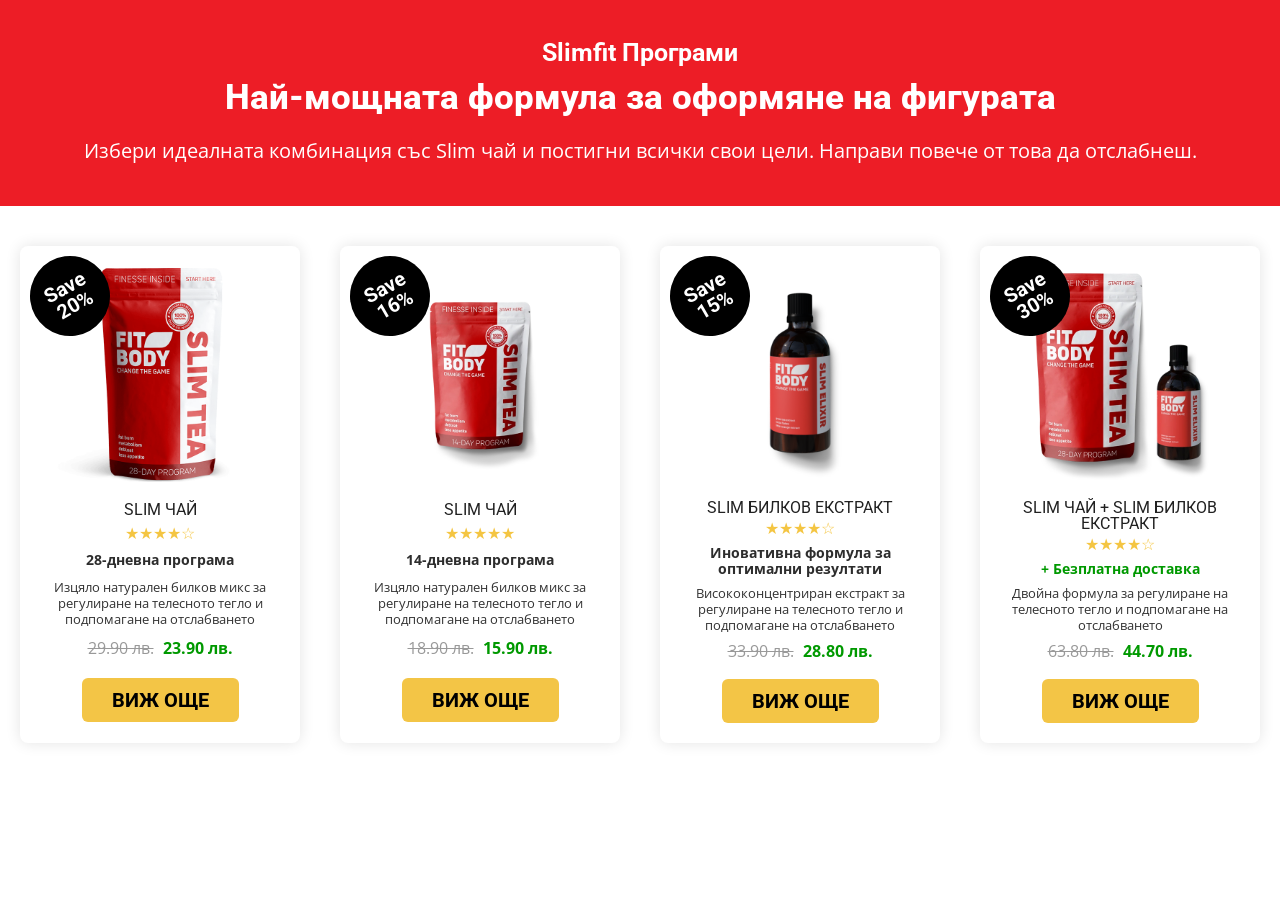
<file: pages/slim-category.html>
<!DOCTYPE html>
<html lang="en">

<head>
    <meta charset="UTF-8">
    <meta http-equiv="X-UA-Compatible" content="IE=edge">
    <meta name="viewport" content="width=device-width, initial-scale=1.0">
    <title>Slim category</title>
    <link rel="stylesheet" href="../assets/styles/reset.css">
    <link rel="stylesheet" href="../assets/styles/style.css">
</head>

<body>
    <section class="slimfit-section">
        <div class="slimfit-container">
            <h3 class="slimfit-subtitle">Slimfit Програми</h3>
            <h1 class="slimfit-title">
                Най-мощната формула за оформяне на фигурата
            </h1>
            <p class="slimfit-description">
                Избери идеалната комбинация със Slim чай и постигни всички свои цели.
                Направи повече от това да отслабнеш.
            </p>
        </div>
    </section>
    <section class="products-wrapper slim-category">
        <div class="product-card">
            <div class="product-discount">Save<br>20%</div>
            <a href="slim-tea-big.html"><img src="../assets/images/product-image/Fitbody-Slim-Теа-28.png" class="product-img"
                    alt="Slim Tea 28" /></a>
            <h3 class="product-name">SLIM ЧАЙ</h3>
            <div class="stars">★★★★☆</div>
            <p class="product-title"><strong>28-дневна програма</strong></p>
            <p class="product-desc">Изцяло натурален билков микс за регулиране на телесното тегло и подпомагане на
                отслабването</p>
            <p class="product-price"><span class="old-price">29.90 лв.</span> <span class="new-price">23.90 лв.</span>
            </p>
            <a href="slim-tea-big.html" class="buy-btn">ВИЖ ОЩЕ</a>
        </div>

        <div class="product-card">
            <div class="product-discount">Save<br>16%</div>
            <a href="#"><img src="../assets/images/product-image/Fitbody-Slim-Теа-14.webp" class="product-img"
                    alt="Slim Tea 14" /></a>
            <h3 class="product-name">SLIM ЧАЙ</h3>
            <div class="stars">★★★★★</div>
            <p class="product-title"><strong>14-дневна програма</strong></p>
            <p class="product-desc">Изцяло натурален билков микс за регулиране на телесното тегло и подпомагане на
                отслабването</p>
            <p class="product-price"><span class="old-price">18.90 лв.</span> <span class="new-price">15.90 лв.</span>
            </p>
            <a href="#" class="buy-btn">ВИЖ ОЩЕ</a>
        </div>

        <div class="product-card">
            <div class="product-discount">Save<br>15%</div>
            <a href="#"><img src="../assets/images/product-image/Fitbody-SLim-Elixir.webp" class="product-img"
                    alt="Slim Extract" /></a>
            <h3 class="product-name">SLIM БИЛКОВ ЕКСТРАКТ</h3>
            <div class="stars">★★★★☆</div>
            <p class="product-title"><strong>Иновативна формула за оптимални резултати</strong></p>
            <p class="product-desc">Висококонцентриран екстракт за регулиране на телесното тегло и подпомагане на
                отслабването</p>
            <p class="product-price"><span class="old-price">33.90 лв.</span> <span class="new-price">28.80 лв.</span>
            </p>
            <a href="#" class="buy-btn">ВИЖ ОЩЕ</a>
        </div>

        <div class="product-card">
            <div class="product-discount">Save<br>30%</div>
            <a href="#"><img src="../assets/images/product-image/Fitbody-Slim-Теа-28-Elixir.webp" class="product-img"
                    alt="Combo Slim" /></a>
            <h3 class="product-name">SLIM ЧАЙ + SLIM БИЛКОВ ЕКСТРАКТ</h3>
            <div class="stars">★★★★☆</div>
            <p class="product-title" style="color: #009900;"><strong>+ Безплатна доставка</strong></p>
            <p class="product-desc">Двойна формула за регулиране на телесното тегло и подпомагане на отслабването</p>
            <p class="product-price"><span class="old-price">63.80 лв.</span> <span class="new-price">44.70 лв.</span>
            </p>
            <a href="#" class="buy-btn">ВИЖ ОЩЕ</a>
        </div>
    </section>

</body>

</html>
</file>
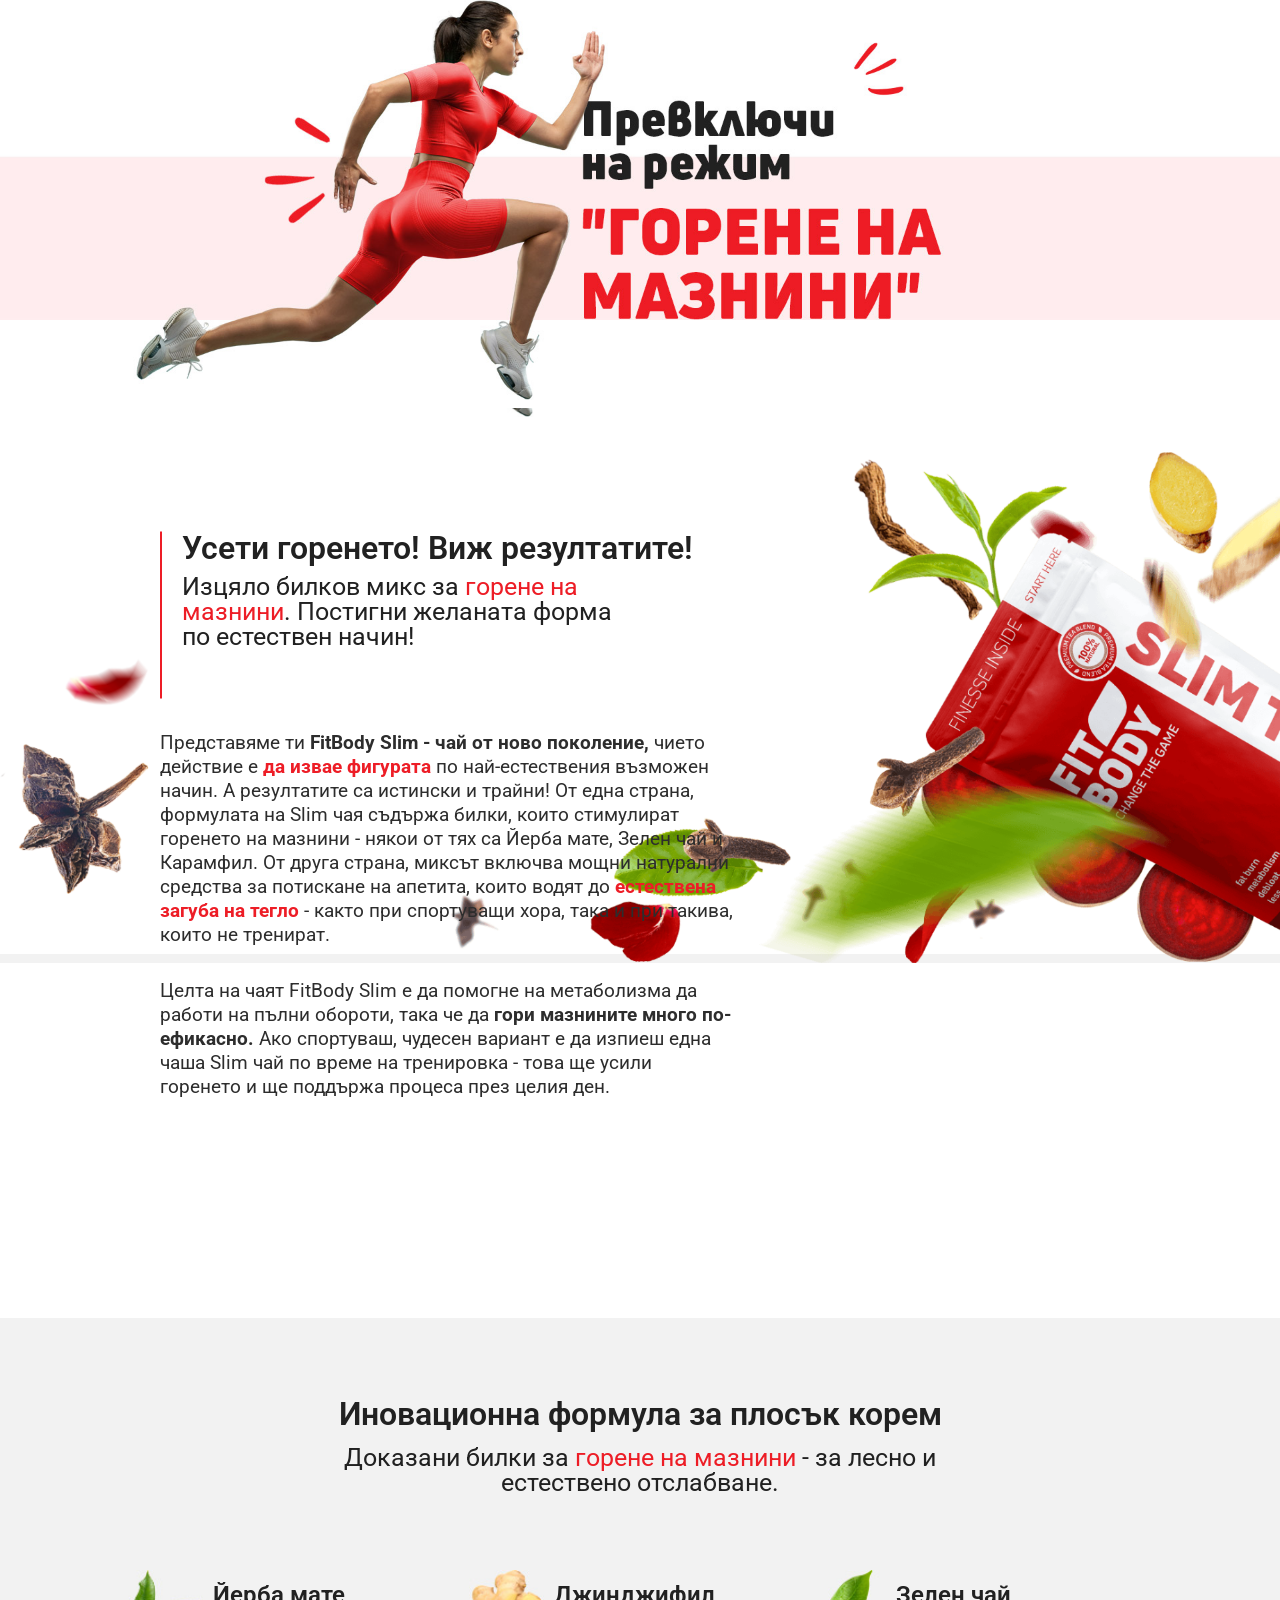
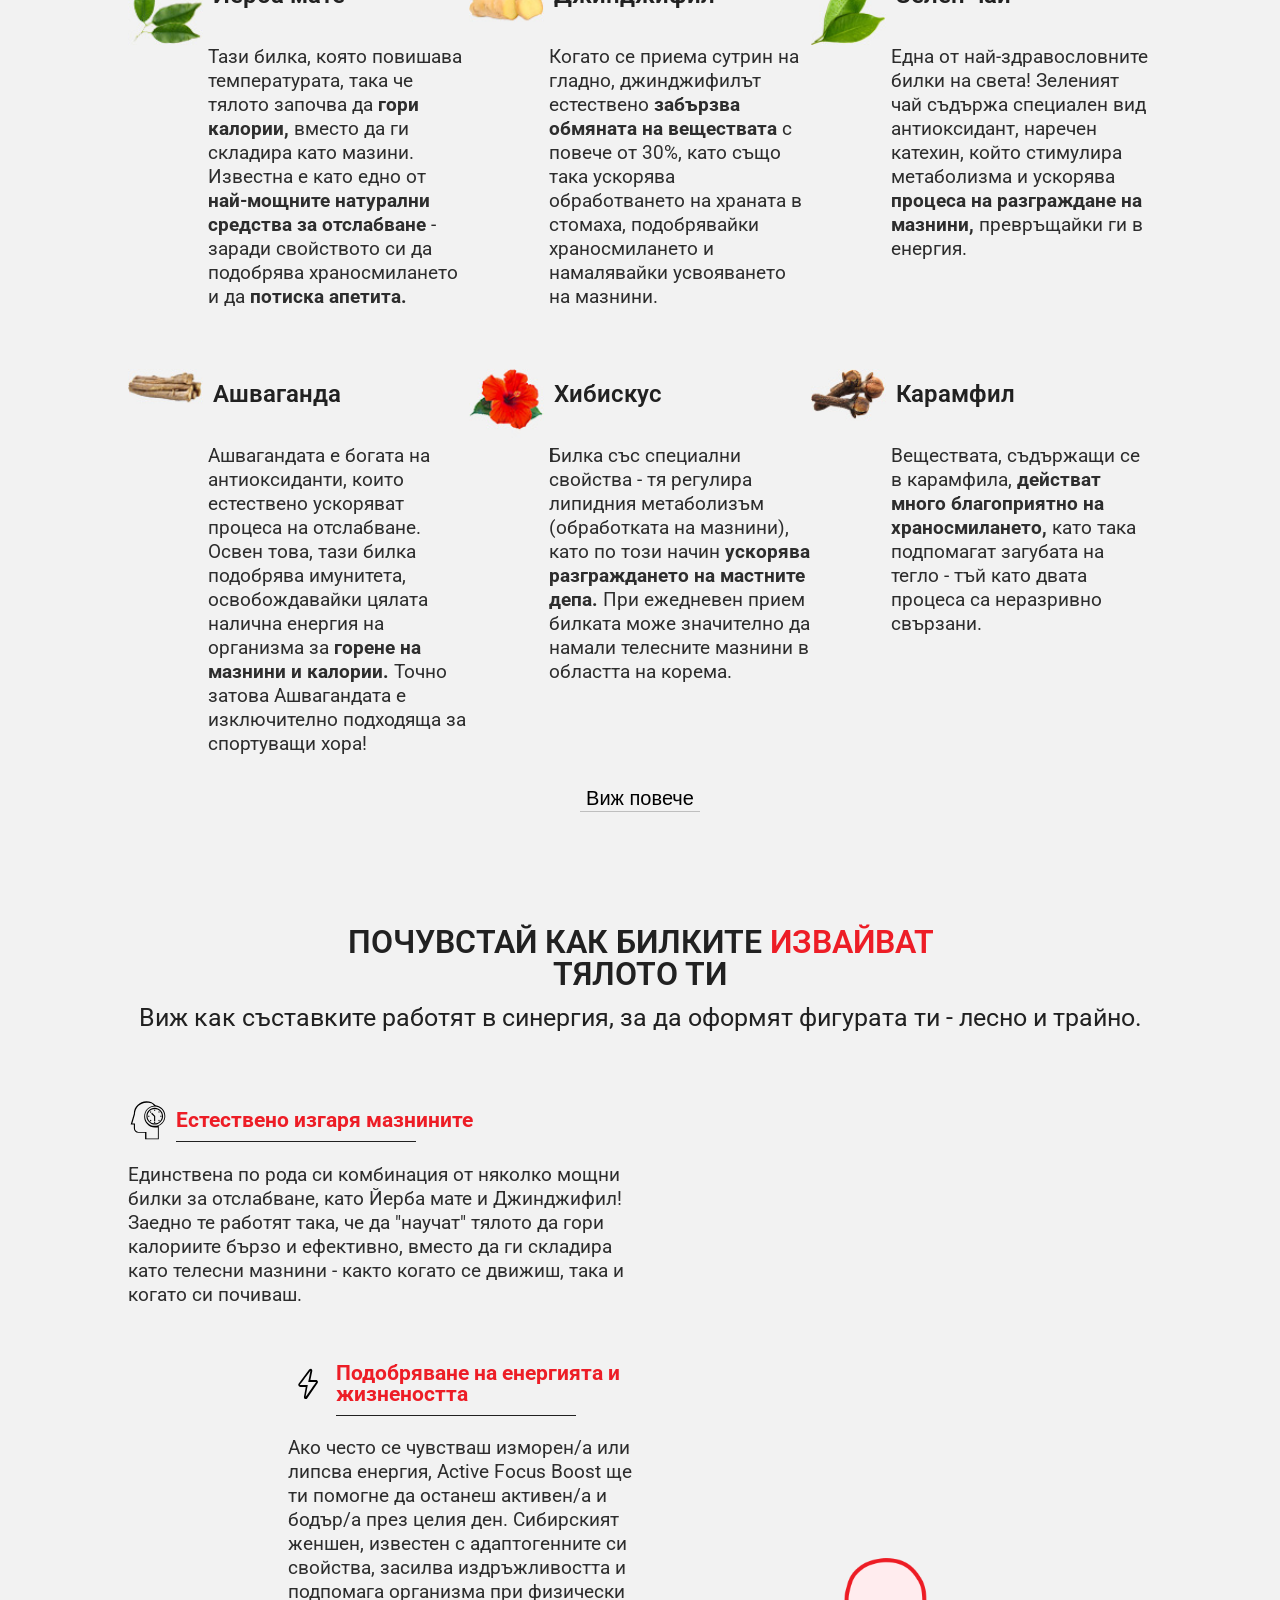
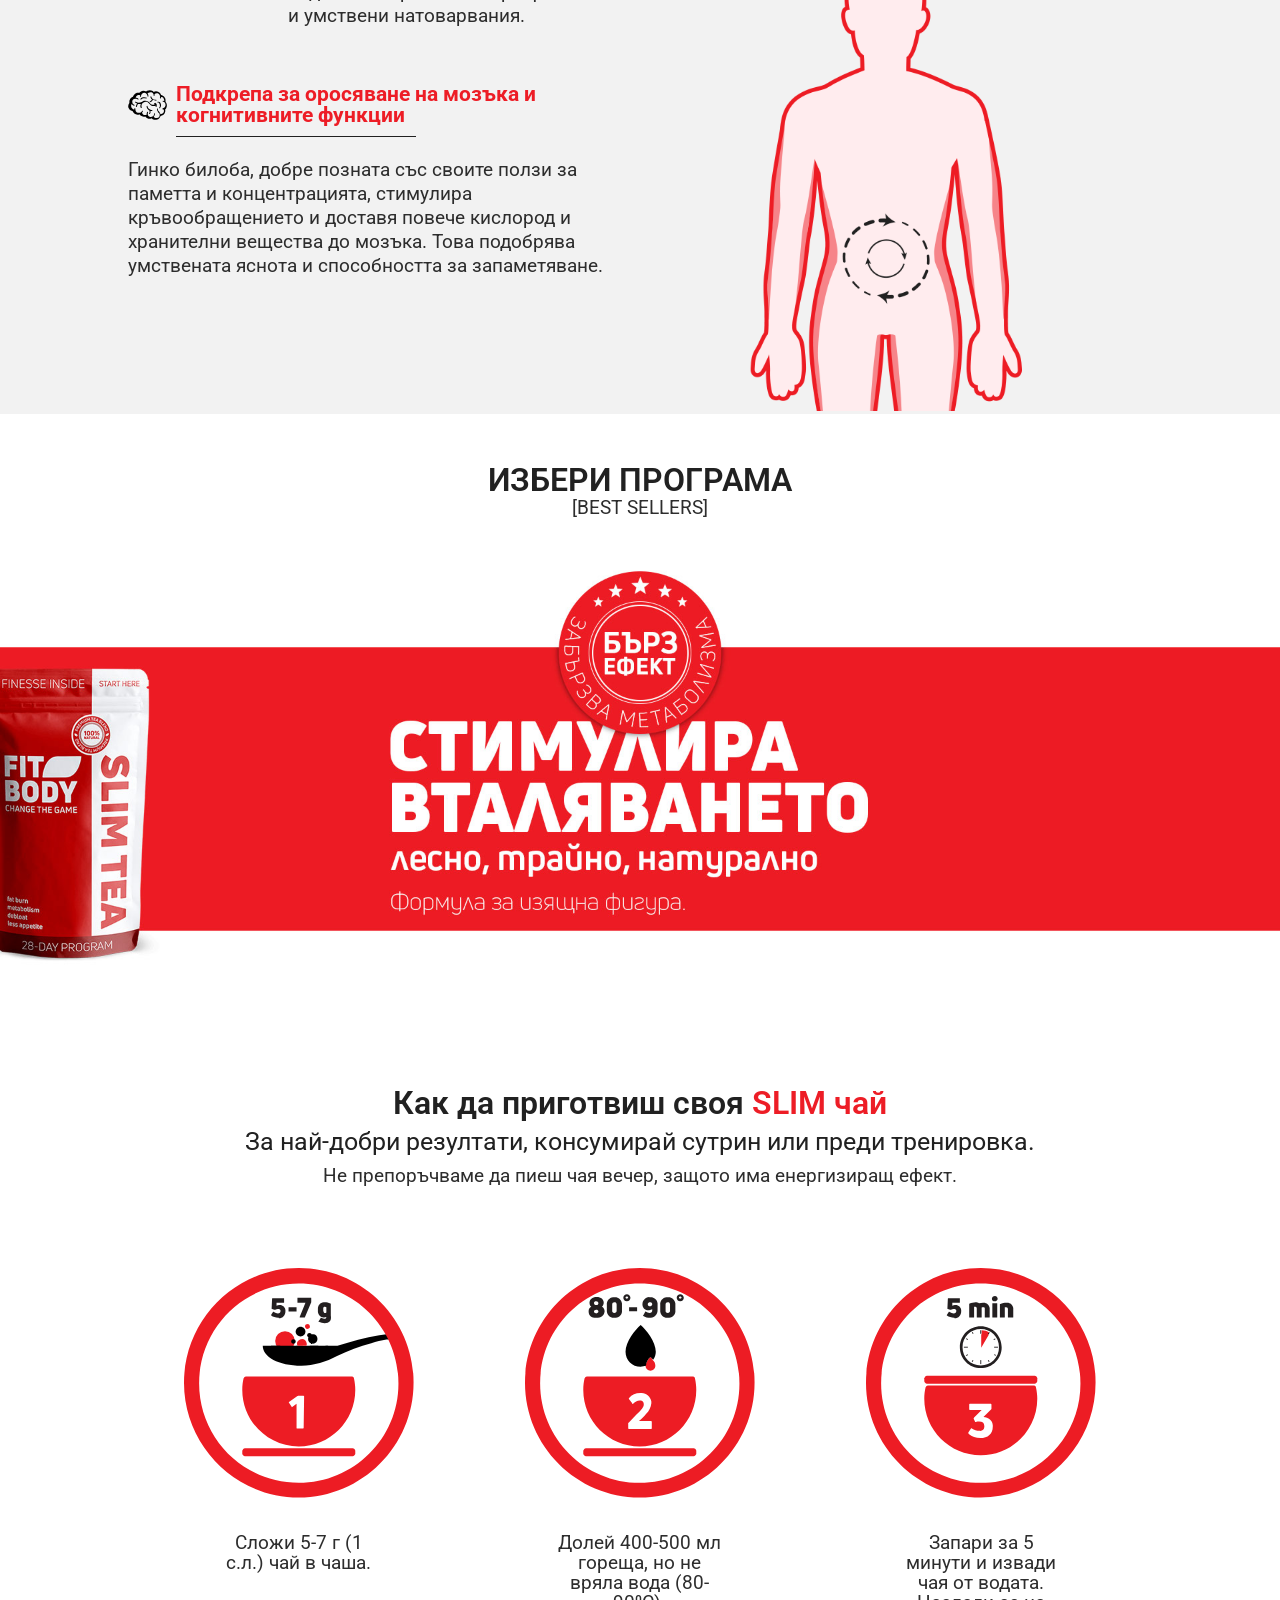
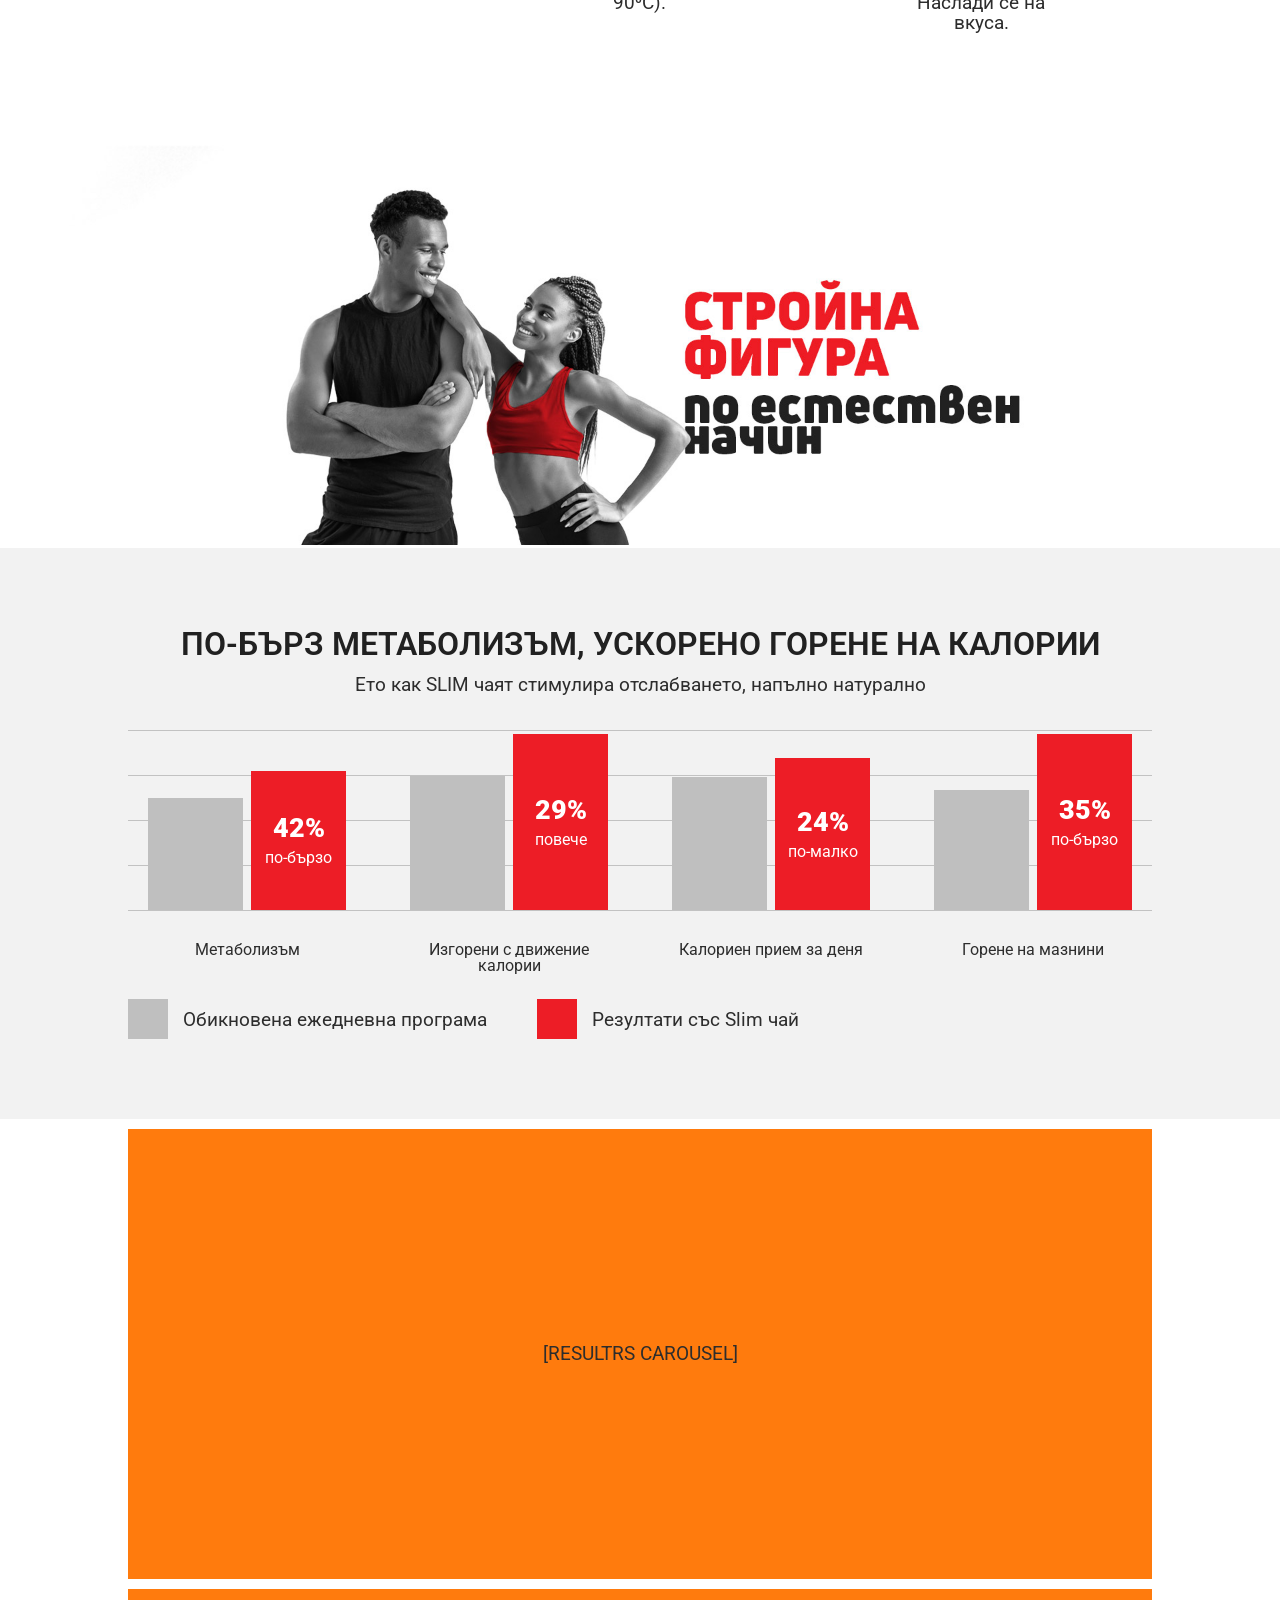
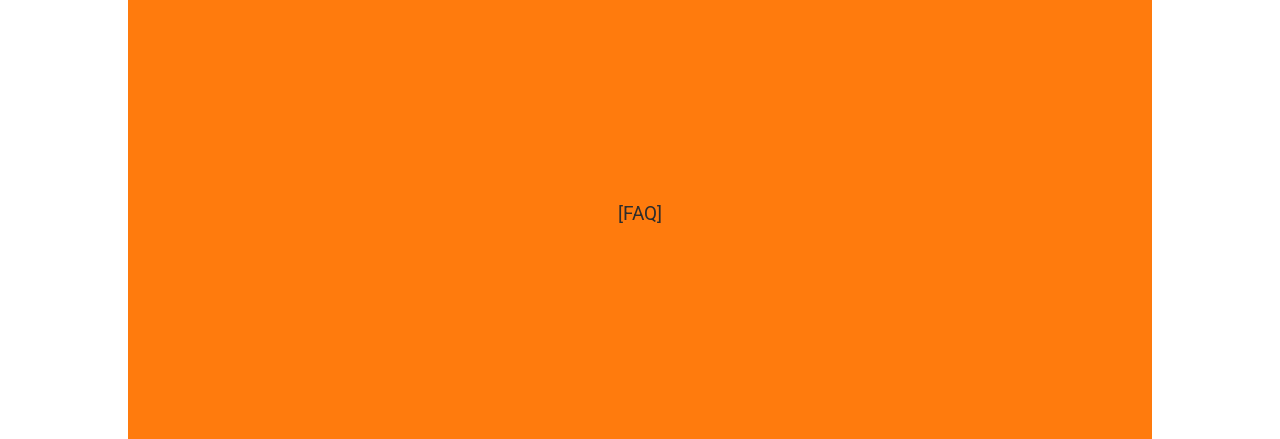
<file: pages/slim-tea-big.html>
<!DOCTYPE html>
<html lang="en">

<head>
    <meta charset="UTF-8">
    <meta http-equiv="X-UA-Compatible" content="IE=edge">
    <meta name="viewport" content="width=device-width, initial-scale=1.0">
    <title>Active Supplemennt</title>
    <link rel="stylesheet" href="../assets/styles/reset.css">
    <link rel="stylesheet" href="./styles/style.css">
</head>

<body class="slim">
    <section class="hero-section">
        <img src="./images/slimfit-tea/PP-banner-slim-tea-1-D-BG.jpg" alt="hero banner" class="on-desktop">
        <img src="./images/slimfit-tea/PP-banner-slim-tea-1-M-BG.jpg" alt="hero banner" class="on-mobile">
    </section>

    <section class="ingredients">
        <div class="ingredients__content">
            <div class="colored-line">
                <h2>Усети горенето! Виж резултатите!</h2>
                <h3>Изцяло билков микс за <span class="colored">горене на мазнини</span>. Постигни желаната форма по
                    естествен начин!
                </h3>
            </div>

            <p>
                Представяме ти <strong>FitBody Slim - чай от ново поколение,</strong> чието действие е <strong
                    class="colored">да извае фигурата</strong> по
                най-естествения възможен
                начин. А резултатите са истински и трайни! От една страна, формулата на Slim чая съдържа билки, които
                стимулират
                горенето на мазнини - някои от тях са Йерба мате, Зелен чай и Карамфил. От друга страна, миксът включва
                мощни натурални
                средства за потискане на апетита, които водят до <strong class="colored">естествена загуба на
                    тегло</strong> - както при спортуващи хора,
                така и при
                такива, които не тренират.
            </p>
            <p>
                Целта на чаят FitBody Slim е да помогне на метаболизма да работи на пълни обороти, така че да
                <strong>гори
                    мазнините много
                    по-ефикасно.</strong> Ако спортуваш, чудесен вариант е да изпиеш една чаша Slim чай по време на
                тренировка - това
                ще усили
                горенето и ще поддържа процеса през целия ден.
            </p>
        </div>
        <img class="on-desktop" src="./images/slimfit-tea/slim-tea-banner-ingredients-D.png" alt="">
        <img class="on-mobile" src="./images/slimfit-tea/slim-tea-banner-ingredients-M.jpg" alt="">
    </section>

    <section class="ingredients-body">
        <div class="container">
            <h2 class="text-center">Иновационна формула за плосък корем</h2>
            <h3>
                Доказани билки за <strong class="colored">горене на мазнини</strong> - за лесно и естествено отслабване.
            </h3>
            <div class="ingredients-item__content">
                <div class="ingredient-item">
                    <div class="ingredient-item__header">
                        <img src="./images/slimfit-tea/ingredients/slim-tea-ingredient-Yerba-Mate-70x70.jpg"
                            alt="yerba mate">
                        <h4>Йерба мате</h4>
                    </div>
                    <p>Тази билка, която повишава температурата, така че тялото започва да <strong>гори
                            калории,</strong> вместо да ги
                        складира като мазини.
                        Известна е като едно от <strong>най-мощните натурални средства за отслабване</strong> - заради
                        свойството си да
                        подобрява храносмилането
                        и да <strong>потиска апетита.</strong>
                    </p>
                </div>
                <div class="ingredient-item">
                    <div class="ingredient-item__header">
                        <img src="./images/slimfit-tea/ingredients/slim-tea-ingredient-Ginger-70x70.jpg" alt="ginger">
                        <h4>Джинджифил</h4>
                    </div>
                    <p>Когато се приема сутрин на гладно, джинджифилът естествено<strong> забързва обмяната на
                            веществата</strong> с повече от 30%, като също така ускорява обработването на храната в
                        стомаха, подобрявайки храносмилането и намалявайки
                        усвояването на мазнини.
                    </p>
                </div>
                <div class="ingredient-item">
                    <div class="ingredient-item__header">
                        <img src="./images/slimfit-tea/ingredients/slim-tea-ingredient-gree-tea-70x70.jpg"
                            alt="green tea">
                        <h4>Зелен чай</h4>
                    </div>
                    <p>Една от най-здравословните билки на света! Зеленият чай съдържа специален вид антиоксидант,
                        наречен
                        катехин,
                        който
                        стимулира метаболизма и ускорява <strong>процеса на разграждане на мазнини,</strong> превръщайки
                        ги
                        в енергия.
                    </p>
                </div>
                <div class="ingredient-item">
                    <div class="ingredient-item__header">
                        <img src="./images/slimfit-tea/ingredients/slim-tea-ingredient-Ashwagandha-70x70.jpg"
                            alt="Ashwagandha">
                        <h4>Ашваганда</h4>
                    </div>
                    <p>Ашвагандата е богата на антиоксиданти, които естествено ускоряват процеса на отслабване. Освен
                        това, тази билка
                        подобрява имунитета, освобождавайки цялата налична енергия на организма за <strong> горене на
                            мазнини и калории.</strong> Точно затова Ашвагандата е изключително подходяща за спортуващи
                        хора!
                    </p>
                </div>
                <div class="ingredient-item">
                    <div class="ingredient-item__header">
                        <img src="./images/slimfit-tea/ingredients/slim-tea-ingredient-hibiscus-70x70.jpg"
                            alt="hibiscus">
                        <h4>Хибискус</h4>
                    </div>
                    <p>Билка със специални свойства - тя регулира липидния метаболизъм (обработката на мазнини), като по
                        този начин <strong>ускорява разграждането на мастните депа.</strong> При ежедневен прием билката
                        може значително да намали телесните мазнини в областта на корема.
                    </p>
                </div>
                <div class="ingredient-item">
                    <div class="ingredient-item__header">
                        <img src="./images/slimfit-tea/ingredients/slim-tea-ingredient-clove-70x70.jpg" alt="clove">
                        <h4>Карамфил</h4>
                    </div>
                    <p>Веществата, съдържащи се в карамфила, <strong>действат много благоприятно на
                            храносмилането,</strong> като така подпомагат загубата на тегло - тъй като двата процеса са
                        неразривно свързани.
                    </p>
                </div>

                <div class="ingredient-item">
                    <div class="ingredient-item__header">
                        <img src="./images/slimfit-tea/ingredients/slim-tea-ingredient-star-anise-70x70.jpg"
                            alt="star anise">
                        <h4>Звездовиден анасон</h4>
                    </div>
                    <p>Една сред малкото билки, които съдържат комбинация от вещества с изключително силен
                        антиоксидантен и здравословен ефект.
                        Затова звездовидният анасон укрепва здравето, като подпомага дейността на имунната система и
                        прочиства тялото от
                        токсини.
                    </p>
                </div>

                <div class="ingredient-item">
                    <div class="ingredient-item__header">
                        <img src="./images/slimfit-tea/ingredients/slim-tea-ingredient-cinnamon-70x70.jpg"
                            alt="cinnamon">
                        <h4>Канела</h4>
                    </div>
                    <p>Ароматната подправка е известна с това, че <strong>намалява апетита</strong> като усилва
                        усещането за ситост. Също
                        така, понеже тялото
                        изразходва допълнителни калории за обработката на подправката, канелата ефективно ускорява
                        обмяната на веществата.
                    </p>
                </div>

                <div class="ingredient-item">
                    <div class="ingredient-item__header">
                        <img src="./images/slimfit-tea/ingredients/slim-tea-ingredient-rose-70x70.jpg" alt="rose">
                        <h4>Роза</h4>
                    </div>
                    <p>Съдържа висока концентрация на <strong>мощни антиоксиданти,</strong> които предпазват и
                        подмладяват тялото на клетъчно ниво. Чаят от роза има положителен ефект върху настроението,
                        способствайки за чувството на спокойствие и радост.
                    </p>
                </div>

                <div class="ingredient-item">
                    <div class="ingredient-item__header">
                        <img src="./images/slimfit-tea/ingredients/slim-tea-ingredient-stevia-70x70.jpg" alt="stevia">
                        <h4>Стевия</h4>
                    </div>
                    <p>Стевията е обичана заради сладкия си вкус, което я прави идеална <strong>алтернатива на
                            захарта.</strong> Нещо важно - тя има пренбрежимо малко калории, което я нарежда сред
                        "храните" с нула калории.
                    </p>
                </div>

                <div class="ingredient-item">
                    <div class="ingredient-item__header">
                        <img src="./images/slimfit-tea/ingredients/slim-tea-ingredient-Beetroot-70x70.jpg"
                            alt="Beetroot">
                        <h4>Червено цвекло</h4>
                    </div>
                    <p>Високото съдържание на фибри в червеното цвекло<strong> подобрява храносмилането,</strong> като
                        стимулира разстежа на полезните бактерии в храносмилателния тракт. По този начин подуването в
                        корема естествено
                        намалява.
                    </p>
                </div>
            </div>
            <button id="read-more">Виж повече</button>
        </div>
    </section>

    <section class="effects">
        <h2 class="text-center text-uppercase">ПОЧУВСТАЙ КАК БИЛКИТЕ <strong class="colored">ИЗВАЙВАТ</strong> ТЯЛОТО ТИ
        </h2>
        <h3 class="text-center">Виж как съставките работят в синергия, за да оформят фигурата ти - лесно и трайно.
        </h3>
        <div class="container">
            <div class="row effect-row">
                <div class="col-8 col">
                    <div class="effects-theses__container">
                        <div class="effects-thesis">
                            <div class="effects-thesis__title">
                                <img src="./images/active-supplement/svg/active-supplement-2.svg"
                                    alt="active-supplement-2">
                                <h3 class="colored">Естествено изгаря мазнините</h3>
                            </div>

                            <p>Единствена по рода си комбинация от няколко мощни билки за отслабване, като Йерба мате и
                                Джинджифил! Заедно те работят
                                така, че да "научат" тялото да гори калориите бързо и ефективно, вместо да ги складира
                                като телесни мазнини - както
                                когато се движиш, така и когато си почиваш.</p>
                        </div>
                        <div class="effects-thesis second">
                            <div class="effects-thesis__title">
                                <img src="./images/active-supplement/svg/active-supplement-1.svg"
                                    alt="active-supplement-1.svg">
                                <h3 class="colored">Подобряване на енергията и жизнеността</h3>
                            </div>
                            <p>Ако често се чувстваш изморен/а или липсва енергия, Active Focus Boost ще ти помогне да
                                останеш активен/а и бодър/а през
                                целия ден. Сибирският женшен, известен с адаптогенните си свойства, засилва
                                издръжливостта и подпомага организма при
                                физически и умствени натоварвания.</p>
                        </div>
                        <div class="effects-thesis">
                            <div class="effects-thesis__title">
                                <img src="./images/active-supplement/svg/active-supplement-3.svg"
                                    alt="active-supplement-3.svg">
                                <h3 class="colored">Подкрепа за оросяване на мозъка и когнитивните функции</h3>
                            </div>
                            <p>Гинко билоба, добре позната със своите ползи за паметта и концентрацията, стимулира
                                кръвообращението и доставя повече
                                кислород и хранителни вещества до мозъка. Това подобрява умствената яснота и
                                способността за запаметяване.</p>
                        </div>
                    </div>
                </div>
                <div class="col-4 col effects-theses-rightside">
                    <img class="on-mobile" src="./images/slimfit-tea/SLIM-tear-ingredients-impact-your-body-M.png" alt="">
                    <img class="on-desktop " src="./images/slimfit-tea/SLIM-tear-ingredients-impact-your-body-D.png"
                        alt="">

                </div>
            </div>
        </div>
    </section>

    <section>
        <div class="container text-center" style="margin-top: 50px;">
            <h2>ИЗБЕРИ ПРОГРАМА</h2>
            <p> [BEST SELLERS]</p>
        </div>
    </section>

    <section class="cta-banner max-results">
        <img src="./images/slimfit-tea/slim-tea-PP-D-BG-1.jpg" alt="" class="on-desktop">
        <img src="./images/slimfit-tea/slim-tea-PP-M-BG.jpg" alt="" class="on-mobile">
    </section>

    <section class="how-to-take">
        <h2 class="text-center">Как да приготвиш своя <strong class="colored">SLIM чай</strong></h2>
        <h3 class="text-center">За най-добри резултати, консумирай сутрин или преди тренировка.</h3>
        <p class="text-center">Не препоръчваме да пиеш чая вечер, защото има енергизиращ ефект.</p>
        <div class="container">
            <div class="how-to-take_container">
                <div class="how-to-take_item">
                    <img src="./images/slimfit-tea/prepare/How-to-prepare-slim-tea-Step-1.svg"
                        alt="Supplement-Preparation">
                    <p>Сложи 5-7 г (1 с.л.) чай в чаша.</p>
                </div>
                <div class="how-to-take_item">
                    <img src="./images/slimfit-tea/prepare/How-to-prepare-slim-tea-Step-2.svg"
                        alt="Supplement-Preparation">
                    <p>Долей 400-500 мл гореща, но не вряла вода (80-90⁰C).</p>
                </div>
                <div class="how-to-take_item">
                    <img src="./images/slimfit-tea/prepare/How-to-prepare-slim-tea-Step-3.svg"
                        alt="Supplement-Preparation">
                    <p>Запари за 5 минути и извади чая от водата. Наслади се на вкуса.</p>
                </div>
            </div>
        </div>
    </section>
    <section class="cta-banner">
        <img src="./images/slimfit-tea/PP-banner-slim-tea-2-D-BG.jpg" alt="" class="on-desktop">
        <img src="./images/slimfit-tea/PP-banner-slim-tea-2-M-BG.jpg" alt="" class="on-mobile">
        </div>
    </section>
    <section class="results slim">
        <h2 class="text-center">ПО-БЪРЗ МЕТАБОЛИЗЪМ, УСКОРЕНО ГОРЕНЕ НА КАЛОРИИ</h2>
        <p class="text-center">Ето как SLIM чаят стимулира отслабването, напълно натурално
        </p>
        <div class="container">
            <div class="results-chart-first">
                <div class="results-chart-first-div">
                    <div></div>
                    <p>Обикновена ежедневна програма</p>
                </div>
                <div class="results-chart-first-div">
                    <div></div>
                    <p>Резултати със Slim чай</p>
                </div>

            </div>
            <div class="results-chart">

                <div class="grid-lines">
                    <div class="grid-line"></div>
                    <div class="grid-line"></div>
                    <div class="grid-line"></div>
                    <div class="grid-line"></div>
                    <div class="grid-line"></div>

                </div>
                <div class="grid-line2 on-mobile"></div>

                <div class="results-chart__container">

                    <div class="results-chart__item">
                        <div class="results-chart__grid">
                            <div class="old-results first-chart"></div>
                            <div class="new-results first-chart">
                                <p class="new-results__number">42%</p>
                                <p>по-бързо</p>
                            </div>
                        </div>
                        <p>Метаболизъм</p>
                    </div>

                    <div class="results-chart__item">
                        <div class="results-chart__grid">
                            <div class="old-results second-chart"></div>
                            <div class="new-results second-chart">
                                <p class="new-results__number">29%</p>
                                <p>повече</p>
                            </div>
                        </div>
                        <p>Изгорени с движение калории
                        </p>
                    </div>

                    <div class="results-chart__item">
                        <div class="results-chart__grid">
                            <div class="old-results third-chart"></div>
                            <div class="new-results third-chart">
                                <p class="new-results__number">24%</p>
                                <p>по-малко</p>
                            </div>
                        </div>
                        <p>Калориен прием за деня
                        </p>
                    </div>

                    <div class="results-chart__item">
                        <div class="results-chart__grid">
                            <div class="old-results four-chart"></div>
                            <div class="new-results four-chart">
                                <p class="new-results__number">35%</p>
                                <p>по-бързо</p>
                            </div>
                        </div>
                        <p>Горене на мазнини</p>
                    </div>

                </div>

            </div>

        </div>
    </section>
    <section>
        <div class="container text-center"
            style="height: 50vh;display: flex;justify-content: center;align-items: center; background: #FF7B0D;color: #fff; margin-top: 10px;">
            <p> [RESULTRS CAROUSEL]</p>
        </div>
    </section>
    <section>
        <div class="container text-center"
            style="height: 50vh;display: flex;justify-content: center;align-items: center; background: #FF7B0D;color: #fff;margin-top: 10px">
            <p> [FAQ]</p>
        </div>
    </section>
    <script src="./scripts/script.js"></script>
</body>

</html>
</file>
<file: assets/styles/style.css>
@import url("https://fonts.googleapis.com/css2?family=Roboto:ital,wght@0,100..900;1,100..900&display=swap");
@import url('https://fonts.googleapis.com/css2?family=Open+Sans:ital,wght@0,300..800;1,300..800&display=swap');

:root {
    --main-green: #08a957;
    --main-orange: #ff7b0d;
    --main-red: #ED1D26;
    --main-blue: #0069AA;
    --main-gray: #212121;
    --light-gray: #bfbfbf;
}

h2,
h3,
h4,
h5 {
    font-family: "Roboto", serif;
    color: #212121;
}

p {
    font-family: "Open Sans", sans-serif;
    font-size: 1.2rem;
    font-weight: 400;
    color: #2d2d2d;
    line-height: 30px;
}

ul,
li {
    font-family: "Open Sans", sans-serif;
}

h2 {
    font-size: 2rem;
    font-weight: 600;
}

h4 {
    font-size: 1.5rem;
    font-weight: 600;
}

img {
    width: 100%;
    height: auto;
}

strong {
    font-weight: bold;
}

strong.red {
    color: var(--main-red);
}

strong.green {
    color: var(--main-green);
}

strong.orange {
    color: var(--main-orange);
}

strong.blue {
    color: var(--main-blue);
}

.on-mobile {
    display: none;
}

.text-center {
    text-align: center;
}

.text-uppercase {
    text-transform: uppercase;
}

.container {
    max-width: 70%;
    margin: 0 auto;
}

.row {
    display: flex;
    flex-wrap: wrap;
    justify-content: space-between;
    align-items: center;
}

.row.flex-reverse {
    flex-direction: row-reverse;
}

.col-4 {
    width: 40%;
}

.col-8 {
    width: 50%;
    max-width: 50%;
}

.col-6 {
    width: 49.9%;
    max-width: 49.9%;
}

/* HOME BANNERS */
.home-first-banner {
    margin-bottom: 50px;
    position: relative;
}

.home-first-banner .text.first {
    position: absolute;
    max-width: 40%;
    top: 55%;
    left: 33%;
    transform: translate(-50%, -50%);
}

.home-first-banner .text.first h2 {
    text-transform: uppercase;
    font-size: 60px;
    font-weight: bold;
}

.home-first-banner .text.first h2 span {
    display: block;
    font-size: 110px;
    color: var(--main-red);
    font-style: italic;
}

.home-first-banner .text.first div.left-line {
    max-width: 65%;
    min-height: 170px;
    border-left: 1px solid var(--main-red);
    padding-left: 10px;
}

.home-first-banner .text.first p {
    font-size: 30px;
    margin-top: 20px;
    font-weight: 500;
}

.home-first-banner .text.first p strong {
    font-weight: 900;
}

.home-second-banner {
    position: relative;
}

.home-second-banner .text.first {
    position: absolute;
    top: 45%;
    left: 50%;
    transform: translate(-50%, -50%);
    text-align: center;
}

.home-second-banner .text.first h2 {
    color: #fff;
    font-size: 45px;
    font-style: italic;
}

.home-second-banner .text.first h2 span {
    display: block;
    font-size: 80px;
}

.home-second-banner .text.first p {
    color: #fff;
    font-size: 40px;
    font-style: italic;
}

/* programs */
.programs {
    margin: 100px 0px;
}

.programs .programs-description {
    text-align: center;
}

.programs .programs-description h2 {
    font-size: 50px;
}

.programs .programs-description p {
    margin: 10px auto;
    line-height: 1.3;
    max-width: 65%;
}

.programs .programs-container {
    display: grid;
    grid-template-columns: repeat(4, 1fr);
    gap: 20px;
    margin-top: 50px;
    min-height: 400px;
}

.programs .programs-container .program-item {
    display: flex;
    flex-direction: column;
    justify-content: space-between;
    padding: 20px;
    min-height: 230px;
    position: relative;
    transition: 0.3s ease;
}

.programs .programs-container .program-item:hover {
    min-height: 250px;
}

.programs .programs-container .program-item.slim {
    background: var(--main-red);
}

.programs .programs-container .program-item.detox {
    background: var(--main-green);
}

.programs .programs-container .program-item.power {
    background: var(--main-blue);
}

.programs .programs-container .program-item.active {
    background: var(--main-orange);
}

.programs .programs-container .program-item h3 {
    color: #fff;
    font-size: 25px;
    font-weight: 500;
}

.programs .programs-container .program-item p {
    color: #fff;
    font-size: 14px;
    line-height: 1.2;
    margin: 10px 0px;
}

.programs .programs-container .program-item .program-icons {
    display: grid;
    grid-template-columns: repeat(3, 1fr);
    max-width: 60%;
    gap: 10px;
}

.programs .programs-container .program-item .program-item-image {
    position: absolute;
    max-width: 60%;
    right: 0;
    bottom: -40%;
}

/* Text under programs section */
.under-programs-text {
    margin: 100px 0px;
}

.under-programs-text h2 {
    font-size: 50px;
}

.under-programs-text h3 {
    font-size: 30px;
    margin-top: 20px;
    padding-left: 5px;
}

.under-programs-text p {
    margin-top: 30px;
    color: rgb(83, 83, 83);
}

.under-programs-text .left-line {
    border-left: 1px solid var(--main-red);
    padding-bottom: 50px;
    padding-left: 10px;
}

.under-programs-text .under-icons {
    max-width: 40%;
    margin-top: 40px;
    display: grid;
    gap: 20px;
    grid-template-columns: repeat(5, 1fr);
}

/* tea program */
.tea-program {
    position: relative;
    margin-top: 100px;
}

.tea-program .tea-program-background {
    position: absolute;
    height: 73%;
    width: 100%;
    z-index: -1;
    background: #F2F2F2;
    left: 50%;
    bottom: 10px;
    transform: translate(-50%, 0%);
}

.tea-program .tea-program-container .tea-program-col h2 {
    font-weight: 700;
    text-transform: uppercase;
    font-size: 40px;
    margin-bottom: 30px;
    padding-top: 10px;
}

.tea-program .tea-program-container .tea-program-col h2 span {
    display: block;
    font-size: 55px;
}

.tea-program.slim .tea-program-container .tea-program-col h2 span {
    color: var(--main-red);
}

.tea-program.detox .tea-program-container .tea-program-col h2 span {
    color: var(--main-green);
}

.tea-program.active .tea-program-container .tea-program-col h2 span {
    color: var(--main-orange);
}

.tea-program.power .tea-program-container .tea-program-col h2 span {
    color: var(--main-blue);
}

.tea-program .tea-program-container .tea-program-col .tea-program-icons {
    display: flex;
    gap: 20px;
}

.tea-program .tea-program-container .tea-program-col .tea-program-icons img {
    width: 65px;
}

.tea-program .tea-program-container .tea-program-col .left-line {
    padding-left: 10px;
    padding-bottom: 20px;
}

.tea-program.slim .tea-program-container .tea-program-col .left-line {
    border-left: 2px solid var(--main-red);
}

.tea-program.detox .tea-program-container .tea-program-col .left-line {
    border-left: 2px solid var(--main-green);
}

.tea-program.active .tea-program-container .tea-program-col .left-line {
    border-left: 2px solid var(--main-orange);
}

.tea-program.power .tea-program-container .tea-program-col .left-line {
    border-left: 2px solid var(--main-blue);
}

.tea-program .tea-program-container .tea-program-col .left-line h2 {
    margin-top: 30px;
    margin-bottom: 0px;
}

.tea-program .tea-program-container .tea-program-col .left-line h3 {
    margin-top: 15px;
    font-size: 30px;
    line-height: 1.2;
}

.tea-program .tea-program-container .tea-program-col .tea-program-bullets {
    font-size: 20px;
    margin-top: 30px;
}

.tea-program .tea-program-container .tea-program-col .tea-program-bullets .bullet-item {
    margin-bottom: 10px;
}

.tea-program .tea-program-container .tea-program-col .tea-program-bullets .bullet-item::before {
    content: '•';
    color: var(--main-red);
    padding-right: 10px;
    font-size: 25px;
}

.tea-program.slim .tea-program-container .tea-program-col .tea-program-bullets .bullet-item::before {
    color: var(--main-red);
}

.tea-program.detox .tea-program-container .tea-program-col .tea-program-bullets .bullet-item::before {
    color: var(--main-green);
}

.tea-program.active .tea-program-container .tea-program-col .tea-program-bullets .bullet-item::before {
    color: var(--main-orange);
}

.tea-program.power .tea-program-container .tea-program-col .tea-program-bullets .bullet-item::before {
    color: var(--main-blue);
}

.tea-program .tea-program-container .tea-program-col p.thin-text {
    text-transform: uppercase;
    font-weight: 400;
    font-size: 15px;
    margin-top: 40px;
    margin-bottom: 15px;
}

.tea-program .tea-program-container .tea-program-col .tea-program-pp-image {
    max-width: 90%;
    margin-left: 50px;
    animation: imageAnimationRight 3s ease-in-out infinite;
}

.tea-program .tea-program-container .row.flex-reverse .tea-program-col .tea-program-pp-image {
    margin-left: -100px;
    animation: imageAnimationLeft 3s ease-in-out infinite;
}

.tea-program .tea-program-container .tea-program-col .learn-more {
    font-family: 'Roboto', sans-serif;
    font-weight: bold;
    font-size: 25px;
    color: #fff;
    background-color: #F0C44F;
    text-align: center;
    top: 10px;
    padding: 6px 100px;
    text-decoration: none;
    transition: 0.2s ease;
    position: relative;
}

.tea-program .tea-program-container .tea-program-col .learn-more::before {
    content: '';
    position: absolute;
    top: 0;
    left: 0;
    background: var(--main-red);
    width: 0%;
    height: 100%;
    z-index: 1;
    transition: width 0.5s ease;
}

.tea-program.slim .tea-program-container .tea-program-col .learn-more::before {
    background: var(--main-red);
}

.tea-program.detox .tea-program-container .tea-program-col .learn-more::before {
    background: var(--main-green);
}

.tea-program.active .tea-program-container .tea-program-col .learn-more::before {
    background: var(--main-orange);
}

.tea-program.power .tea-program-container .tea-program-col .learn-more::before {
    background: var(--main-blue);
}

.tea-program .tea-program-container .tea-program-col .learn-more span {
    position: relative;
    z-index: 2;
}

.tea-program .tea-program-container .tea-program-col .learn-more:hover::before {
    width: 100%;
}

.tea-program.thermos-program {
    margin-top: 200px;
}

.tea-program.thermos-program .tea-program-container .tea-program-col {
    margin-top: 80px;
}

.tea-program.thermos-program .tea-program-container {
    max-width: 55%;
}

.tea-program.thermos-program .tea-program-background {
    height: 100%;
}

.cta-banner .cta-text {
    text-align: center;
}

.cta-banner .cta-text h2 {
    font-size: 65px;
    color: #000;
    margin-bottom: -9px;
}

.cta-banner .cta-text h3 {
    font-size: 35px;
    font-weight: 700;
    color: #fff;
    width: 100%;
    background: var(--main-blue);
    padding: 30px 0px 40px 0px;
}

.cta-banner .cta-text .start-now {
    font-size: 30px;
    text-transform: uppercase;
    font-family: "OpenSans", sans-serif;
    font-weight: 700;
    color: #fff;
    background: var(--main-red);
    padding: 10px 70px;
    position: relative;
    z-index: 1;
}

.cta-banner img {
    position: relative;
    z-index: 0;
    margin-top: -30px;
}

@keyframes imageAnimationRight {
    0% {
        transform: rotate(-45deg);
    }

    50% {
        transform: rotate(-47deg);
    }

    100% {
        transform: rotate(-45deg);
    }
}

@keyframes imageAnimationLeft {
    0% {
        transform: rotate(45deg);
    }

    50% {
        transform: rotate(47deg);
    }

    100% {
        transform: rotate(45deg);
    }
}

@media screen and (max-width: 1420px) {
    .programs .programs-container {
        display: grid;
        grid-template-columns: repeat(2, 1fr);
        gap: 50px;
        row-gap: 89px;
        margin-top: 50px;
        min-height: 400px;
    }

    .programs .programs-container .program-item .program-item-image {
        position: absolute;
        max-width: 43%;
        right: 0;
        bottom: -20%;
    }

    .programs .programs-container .program-item .program-icons {
        display: grid;
        grid-template-columns: repeat(3, 1fr);
        max-width: 40%;
        gap: 10px;
    }

    .under-programs-text .under-icons {
        max-width: 50%;
    }

    .tea-program .tea-program-container .tea-program-col h2 {
        font-size: 35px;
    }

    .tea-program .tea-program-container .tea-program-col h2 span {
        font-size: 45px;
    }

    .tea-program .tea-program-container .tea-program-col .left-line h3 {
        font-size: 25px;
    }

    .tea-program .tea-program-container .tea-program-col .tea-program-bullets {
        margin-top: 15px;
    }

    .tea-program .tea-program-background {
        height: 75%;
    }
}

@media screen and (max-width: 1150px) {
    .container {
        max-width: 80%;
    }

    .tea-program .tea-program-container .row.flex-reverse .tea-program-col .tea-program-pp-image {
        margin-left: -50px;
    }

    .tea-program .tea-program-container .tea-program-col .learn-more {
        padding: 5px 65px;
    }

    .tea-program.thermos-program .tea-program-container {
        max-width: 50%;
    }

    .tea-program .tea-program-container .tea-program-col .tea-program-pp-image {
        max-width: 100%;
        margin-left: 50px;
        animation: none;
    }

    .tea-program .tea-program-container .row.flex-reverse .tea-program-col .tea-program-pp-image {
        max-width: 100%;
        margin-left: -100px;
        animation: none;
    }
}

@media screen and (max-width: 795px) {
    .on-desktop {
        display: none !important;
    }

    .on-mobile {
        display: block !important;
    }

    p {
        font-size: 1rem;
        line-height: 22px;
    }

    .container {
        max-width: 90%;
    }

    .col-sm-12 {
        width: 100%;
        max-width: 100%;
    }

    .programs {
        margin: 30px 0px;
    }

    .programs .programs-description h2 {
        font-size: 35px;
    }

    .programs .programs-description p {
        max-width: 100%;
    }

    .programs .programs-container {
        grid-template-columns: 1fr;
        gap: 40px;
    }

    .programs .programs-container .program-item .program-item-image {
        max-width: 40%;
        bottom: -10%;
    }

    .programs .programs-container .program-item .program-icons {
        max-width: 55%;
    }

    .under-programs-text h2 {
        font-size: 35px;
    }

    .under-programs-text h3 {
        font-size: 25px;
    }

    .under-programs-text .left-line {
        padding-bottom: 0px;
    }

    .under-programs-text .under-icons {
        max-width: 100%;
        grid-template-columns: repeat(3, 1fr);
    }

    .tea-program .tea-program-container .tea-program-col h2 {
        font-size: 30px;
        padding-top: 0px;
    }

    .tea-program .tea-program-container .tea-program-col h2 span {
        font-size: 30px;
    }

    .tea-program .tea-program-container .tea-program-col .left-line h3 {
        font-size: 20px;
        font-weight: 500;
    }

    .tea-program .tea-program-container .tea-program-col .left-line {
        padding-bottom: 0px;
    }

    .tea-program .tea-program-container .tea-program-col .tea-program-bullets {
        font-size: 15px;
    }

    .tea-program .tea-program-container .tea-program-col .tea-program-bullets .bullet-item::before {
        font-size: 15px;
    }

    .tea-program .tea-program-container .tea-program-col .tea-program-pp-image {
        max-width: 80%;
        margin-left: 0px;
        animation: none;
    }

    .tea-program .tea-program-container .row.flex-reverse .tea-program-col .tea-program-pp-image {
        max-width: 80%;
        margin-left: 0px;
        animation: none;
    }

    .tea-program .tea-program-container .tea-program-col p.thin-text {
        text-align: center;
    }

    .tea-program .tea-program-container .tea-program-images-mob {
        display: flex !important;
        align-items: center;
        margin-top: 30px;
    }

    .tea-program .tea-program-background {
        height: 90%;
    }

    .tea-program .tea-program-container .tea-program-col .learn-more {
        display: block;
        font-size: 20px;
        padding: 5px 50px;
        width: fit-content;
        margin: 0px auto;
    }

    .tea-program.thermos-program .tea-program-container {
        max-width: 100%;
    }

    .tea-program.thermos-program .tea-program-container .tea-program-col div,
    .tea-program.thermos-program .tea-program-container .tea-program-col ul {
        margin: 20px;
    }

    .tea-program.thermos-program .tea-program-container .tea-program-col {
        margin-top: 0px;
    }

    .cta-banner .cta-text {
        text-align: center;
    }

    .cta-banner .cta-text h2 {
        font-size: 30px;
        color: #000;
        margin-bottom: 15px;
    }

    .cta-banner .cta-text h3 {
        font-size: 30px;
        font-weight: 700;
        color: #fff;
        width: 100%;
        background: var(--main-blue);
        padding: 10px 0px 40px 0px;
    }

    .cta-banner .cta-text .start-now {
        font-size: 25px;
        text-transform: uppercase;
        font-family: "OpenSans", sans-serif;
        font-weight: 700;
        color: #fff;
        background: var(--main-red);
        padding: 10px 20px;
        position: relative;
        z-index: 1;
    }

    .cta-banner img {
        position: relative;
        z-index: 0;
        margin-top: -30px;
    }
}

/* Category page */
.slimfit-section {
    background-color: var(--main-red);
    color: #fff;
    padding: 40px 20px;
    text-align: center;
}

.slimfit-section h1 {
    font-size: 25px;
    color: #fff;
    font-family: "Roboto", sans-serif, serif;
}

.slimfit-container {
    max-width: 95%;
    margin: 0 auto;
}

.slimfit-subtitle {
    font-size: 25px;
    font-weight: bold;
    margin-bottom: 10px;
    color: #fff;
}

.slimfit-title {
    font-size: 25px;
    font-weight: 800;
    line-height: 1.3;
    margin-bottom: 15px;
}

p.slimfit-description {
    font-size: 18px;
    line-height: 1.5;
    color: #fff;
}

/* Responsive */
@media (min-width: 768px) {
    .slimfit-section h1 {
        font-size: 35px;
        font-family: "Roboto", sans-serif, serif;
    }

    .slimfit-title {
        font-size: 2.5rem;
    }

    .slimfit-description {
        font-size: 1.2rem;
    }

    .slimfit-container {
        max-width: 100%;
    }

    p.slimfit-description {
        font-size: 20px;
        line-height: 1.5;
        color: #fff;
    }
}

.slim-category.products-wrapper {
    display: grid;
    grid-template-columns: repeat(4, 1fr);
    justify-content: center;
    gap: 40px;
    max-width: 1300px;
    margin: 0 auto;
    padding: 40px 20px;
}

.slim-category .product-card {
    display: flex;
    padding: 20px;
    text-align: center;
    border-radius: 8px;
    position: relative;
    background-color: #ffffff;
    box-shadow: 0px 0px 15px rgb(0 0 0 / 11%);
    flex-direction: column;
    align-items: center;
    justify-content: space-between;
}

.slim-category .product-discount {
    position: absolute;
    top: 10px;
    left: 10px;
    background-color: #000000;
    color: #ffffff;
    font-size: 20px;
    font-weight: bold;
    padding: 10px;
    border-radius: 50%;
    width: 60px;
    height: 60px;
    line-height: 20px;
    text-align: center;
    display: flex;
    align-items: center;
    justify-content: center;
    font-family: "Roboto", sans-serif, serif;
    transform: rotate(-30deg);
}

.slim-category p {
    line-height: 16px;
}

.slim-category .product-img {
    width: 90%;
    height: auto;
    margin-bottom: 15px;
}

.slim-category .product-name {
    font-size: 16px;
    margin-bottom: 5px;
}

.slim-category .stars {
    color: #f4c542;
    font-size: 16px;
    margin-bottom: 8px;
}

.slim-category .product-title {
    font-size: 14px;
    margin-bottom: 8px;
}

.slim-category .product-desc {
    font-size: 13px;
    color: #333333;
    margin-bottom: 10px;
}

.slim-category .product-price {
    font-size: 16px;
    margin-bottom: 20px;
}

.slim-category .old-price {
    text-decoration: line-through;
    color: #999999;
    margin-right: 5px;
}

.slim-category .new-price {
    color: #009900;
    font-weight: bold;
}

.slim-category .buy-btn {
    display: inline-block;
    font-family: 'Roboto', sans-serif;
    padding: 12px 30px;
    font-size: 20px;
    background-color: #f3c546;
    color: #000000;
    text-decoration: none;
    border-radius: 6px;
    font-weight: bold;
}
</file>
<file: pages/styles/style.css>
@import url("https://fonts.googleapis.com/css2?family=Roboto:ital,wght@0,100..900;1,100..900&display=swap");

:root {
  --main-green: #08a957;
  --main-orange: #ff7b0d;
  --main-gray: #212121;
  --light-gray: #bfbfbf;
  --main-red: #ED1D26;
  --main-blue: #0069AA;
}

.slim .colored-line {
  border-left: 2px solid var(--main-red);
}

.slim .colored {
  color: var(--main-red);
}

h2,
h3,
h4,
h5 {
  font-family: "Roboto", serif;
  color: #212121;
}

p {
  font-family: "Roboto", serif;
  font-size: 1.2rem;
  font-weight: 400;
  color: #2d2d2d;
  line-height: 1.5rem;
}

p strong {
  font-weight: bold;
}

h2 {
  font-size: 2rem;
  font-weight: 600;
}

h3 {
  color: #212121;
  font-size: 25px;
  font-family: 'Roboto', sans-serif;
}

h4 {
  font-size: 1.5rem;
  font-weight: 600;
}

img {
  width: 100%;
  height: auto;
}

#read-more {
  text-align: center;
  margin: 30px auto 0 auto;
  display: block;
  background: none;
  border: none;
  outline: none;
  font-size: 20px;
  cursor: pointer;
  border-bottom: 1px solid var(--light-gray);
}

.on-mobile {
  display: none;
}

.text-center {
  text-align: center;
}

.text-uppercase {
  text-transform: uppercase;
}

.container {
  max-width: 80%;
  margin: 0 auto;
}

.row {
  display: flex;
  flex-wrap: wrap;
  justify-content: space-between;
  align-items: center;
}

.col-4 {
  width: 40%;
}

.col-8 {
  width: 50%;
  max-width: 50%;
}

.col-6 {
  width: 49.9%;
  max-width: 49.9%;
}

/* Second Section - Supplement Ingredients */
.ingredients {
  position: relative;
  padding: 5px 0px 10px 0px;
  min-height: 900px;
}

.ingredients__content {
  max-width: 45%;
  position: absolute;
  top: 45%;
  left: 35%;
  transform: translate(-50%, -50%);
}

.ingredients__content h2 {
  padding-bottom: 10px;
  padding-left: 20px;
  position: relative;
}

.ingredients__content h3 {
  color: #212121;
  text-align: left;
  font-size: 25px;
  font-family: 'Roboto', sans-serif;
  padding-left: 20px;
  padding-bottom: 50px;
  max-width: 80%;
}

.ingredients__content p {
  margin-top: 2rem;
}

/* Third Section - Supplement Ingredients Body*/
.ingredients-body {
  background: #f2f2f2;
  padding: 5rem 0 4rem 0;
}

.ingredients-body h3 {
  text-align: center;
  margin-top: 15px;
  max-width: 60%;
  margin: 15px auto;
}

.ingredients-body .ingredients-item__content {
  display: grid;
  grid-template-columns: repeat(3, 1fr);
  margin-top: 50px;
  row-gap: 35px;
}

.ingredients-body .ingredients-item__content .ingredient-item__header {
  display: flex;
  gap: 10px;
  align-items: center;
}

.ingredients-body .ingredients-item__content .ingredient-item__header img {
  max-width: 75px;
  margin-top: 25px;
}

.ingredients-body .ingredients-item__content .ingredient-item p {
  padding-left: 80px;
}

/* Effects */
.effects {
  background: #f2f2f2;
}

.effects .effect-row {
  align-items: flex-end;
}

.effects .effects-theses-rightside img {
  max-width: 70%;
}

.effects-theses__container {
  padding: 5rem 0;
}

.effects-theses__container .effects-thesis {
  position: relative;
}


.effects .effects-theses__container .effects-thesis img {
  position: absolute;
  width: 2.5rem;
}

.effects .effects-theses__container .effects-thesis .effects-thesis__title {
  display: flex;
  align-items: center;
}

.effects .effects-theses__container .effects-thesis h3 {
  font-size: 1.3rem;
  font-weight: bold;
  padding-left: 3rem;
  position: relative;
}

.effects .effects-theses__container .effects-thesis h3::before {
  content: "";
  position: absolute;
  bottom: -11px;
  width: 15rem;
  height: 0.05rem;
  background: var(--main-gray);
}

.effects .effects-theses__container .effects-thesis p {
  padding: 2rem 0 3.5rem 0;
}

.effects .effects-theses__container .effects-thesis.second {
  padding-left: 10rem;
}

/* How to take */
.how-to-take {
  padding: 4rem 0;
}

.how-to-take h3 {
  margin: 10px 0px;
}

.how-to-take_container {
  display: grid;
  grid-template-columns: repeat(3, 1fr);
  text-align: center;
  padding: 5rem 0 3rem 0;
}

.how-to-take_container .how-to-take_item img {
  width: 230px;
  margin-bottom: 2rem;
}

.how-to-take_container .how-to-take_item p {
  max-width: 50%;
  margin: 0 auto;
  line-height: 20px;
}

.results h2 {
  margin-bottom: 15px;
}

.results p {
  line-height: 1;
}

/* Results */
.results {
  padding: 5rem 0;
}

.results-chart__container {
  display: flex;
  justify-content: center;
  /* margin-top: 10rem; */
  gap: 4rem;
  padding: 0 3rem;
  display: grid;
  grid-template-columns: 1fr 1fr 1fr 1fr;
  align-items: baseline;
}

.results-chart__container .results-chart__item {
  display: flex;
  flex-direction: column;
  gap: 2rem;
  justify-content: flex-end;
  text-align: center;
  /* display: grid;
  grid-template-columns: 0.5fr 1fr; */
}

.results-chart {
  position: relative;
}

.results-chart__grid {
  display: grid;
  align-items: end;
  grid-template-columns: 1fr 1fr;
  gap: 0.5rem;
}

.results-chart__grid .old-results {
  background-color: var(--light-gray);
}

.results.slim .results-chart__grid .new-results {
  background-color: var(--main-red);
}

.results.slim .results-chart-first-div:last-child div {
  background-color: var(--main-red);
}


.results-chart__grid .new-results {
  display: flex;
  flex-direction: column;
  align-items: center;
  justify-content: center;
}

.results-chart__grid .new-results p {
  color: #fff;
  text-align: center;
}

.results-chart__grid .new-results p.new-results__number {
  font-weight: 900;
  font-size: 1.7rem;
  margin-bottom: 0.5rem;
}

.new-results,
.old-results {
  width: 95px;
}

.first-chart.old-results {
  height: 7rem;
}

.first-chart.new-results {
  height: 8.7rem;
}

.second-chart.old-results {
  height: 8.4rem;
}

.second-chart.new-results {
  height: 11rem;
}

.third-chart.old-results {
  height: 8.3rem;
}

.third-chart.new-results {
  height: 9.5rem;
}

.four-chart.old-results {
  height: 7.5rem;
}

.four-chart.new-results {
  height: 11rem;
}

.grid-lines {
  position: absolute;
  width: 100%;
  height: 14rem;
  top: -1.6rem;
  left: 0;
  display: flex;
  flex-direction: column;
  justify-content: space-around;
  z-index: -1;
}

.grid-line {
  width: 100%;
  height: 1px;
  background: #39393943;
}

.grid-line:nth-child(1) {
  top: 0;
  left: 0;
  display: flex;
  flex-direction: column;
  justify-content: space-around;
}






/* cta banner */
.cta-banner.max-results {
  margin-top: 50px;
  margin-bottom: 50px;
}

.effects h2 {
  margin: auto;
  padding-top: 50px;
  width: 50%;
  margin-bottom: 15px;
}

.results {
  background-color: #f2f2f2;
  position: relative;
  z-index: -2;
}

.results-chart-first {
  display: flex;
  flex-direction: row;
  column-gap: 50px;
  margin-top: 25px;


}

.results-chart-first-div div {
  width: 40px;
  height: 40px;
  background-color: var(--light-gray);
}

.results-chart-first-div:last-child div {
  width: 40px;
  height: 40px;
  background-color: var(--main-orange);

}

.results-chart-first-div {
  display: flex;
  flex-direction: row;
  column-gap: 15px;
  /* width: 60%; */
  /* margin: auto; */
  align-items: center;
  /* justify-content: flex-start; */
}

.results .container {
  display: flex;
  flex-direction: column-reverse;
  margin-top: 40px;
}


@media screen and (max-width: 1500px) {
  .results-chart__item p {
    font-size: 16px;
  }
}

@media screen and (max-width: 768px) {

  .on-desktop {
    display: none;
  }

  .on-mobile {
    display: block;
  }

  .how-to-take {
    padding: 0px 10px;
  }

  .results .container {
    display: block;
  }

  .ingredients {
    background-image: none;
    min-height: unset;
    display: block;
  }

  .ingredients-body {
    padding: 50px 10px 150px 10px;
    padding-bottom: 150px;
  }

  .container {
    max-width: 90%;
    margin: 0 auto;
  }

  .ingredients-body__row {
    padding-top: 0;
  }

  .effects h2 {
    margin: auto;
    margin-top: 50px;
    width: 90%;
    margin-bottom: 15px;
  }

  .effects .effects-theses__container .effects-thesis.second {
    padding-left: 0;
  }

  .effects .effects-theses__container .effects-thesis h3::before {
    background: none;
  }

  .how-to-take_container {
    display: block;
    width: 70%;
    margin: auto;
  }

  .how-to-take_item {
    display: grid;
    grid-template-columns: 0.5fr 1fr;
    align-items: center;
    margin-bottom: 15px;
  }

  .how-to-take_container .how-to-take_item img {
    margin: auto;
  }

  .grid-lines div {
    width: 1px;
    height: 100%;
    background-color: rgba(0, 0, 0, 0.2);
    /* Цвет линий */
  }

  .grid-lines {
    position: absolute;
    width: 60%;
    height: 14rem;
    top: 0;
    left: 42%;
    display: flex;
    flex-direction: row;
    justify-content: space-around;
    z-index: -1;
    height: 100%;
    /* margin: auto; */
    align-items: flex-end;
  }

  .results-chart__container .results-chart__item {
    display: flex;
    flex-direction: row-reverse;
    align-items: center;
    margin-top: 30px;
    display: grid;
    grid-template-columns: 0.8fr 1fr;
    grid-auto-flow: dense;
  }

  .results-chart__container {
    display: grid;
    grid-template-columns: 1fr;
    gap: 0px;
  }

  .results-chart-first {
    margin: 40px auto;
    display: block;
  }

  .results-chart-first-div div {
    width: 50px;
    height: 50px;
    background-color: var(--light-gray);
  }

  .results-chart-first-div:last-child div {
    width: 50px;
    height: 50px;
    background-color: var(--main-orange);
  }

  .results-chart-first-div:last-child {
    margin-top: 20px;
  }

  .results-chart-first-div {
    display: flex;
    flex-direction: row;
    column-gap: 15px;
    width: 60%;
    margin: auto;
    align-items: center;
    justify-content: flex-start;
  }

  .grid-line2 {
    width: 100%;
    height: 1px;
    background: var(--light-gray);
    position: absolute;
    width: 54%;
    left: 48%;
    bottom: 0;
    z-index: -1;
  }

  .results-chart__item p {
    text-align: end;
    width: auto;
    grid-row-start: 1;
  }

  .results-chart__grid {
    grid-template-columns: 1fr;
  }

  .first-chart.old-results {
    height: 50px;
    width: 65%;
  }

  .first-chart.new-results {
    height: 50px;
    width: 80%;
  }

  .second-chart.old-results {
    width: 79%;
  }

  .second-chart.new-results {
    width: 100%;
  }

  .third-chart.old-results {
    width: 78%;
  }

  .third-chart.new-results {
    width: 88%;
  }

  .four-chart.old-results {
    width: 75%;
  }

  .four-chart.new-results {
    width: 97%;
  }

  .new-results.first-chart,
  .second-chart.new-results,
  .third-chart.new-results,
  .four-chart.new-results {
    display: flex;
    flex-direction: row;
  }

  .results-chart__grid .new-results p.new-results__number {
    font-size: 35px;
    text-align: end;
  }

  .results-chart__grid .new-results p {
    text-align: start;
  }

  .first-chart.new-results,
  .first-chart.old-results,
  .second-chart.new-results,
  .second-chart.old-results,
  .third-chart.old-results,
  .four-chart.old-results,
  .third-chart.new-results,
  .four-chart.new-results {
    height: 42px;
  }

  .ingredients-body .container {
    max-width: 97%;
    margin: auto;
  }

  .ingredients-body__row .ingredients-body__col img {
    width: 50px;
  }

  .ingredients-body__row .ingredients-body__col h4 {
    font-size: 18px;
  }

  .ingredients-body__row .ingredients-body__col p {
    font-size: 16px;
    line-height: 1.3;
  }

  .ingredients-body h2 {
    width: 70%;
    margin: auto;
  }

  .effects .container {
    margin-right: 0;
  }

}

@media screen and (max-width: 700px) {
  .results-chart__container .results-chart__item {
    column-gap: 50px;
  }

  .results-chart__container .results-chart__item {
    align-items: center;
    display: grid;
    grid-template-columns: 0.7fr 1fr;
  }
}

@media screen and (max-width: 500px) {
  h2 {
    font-size: 25px;
  }

  p {
    font-size: 16px;
  }

  h3 {
    font-size: 20px;
  }

  .ingredients-body .ingredients-item__content {
    grid-template-columns: repeat(2, 1fr);
    gap: 20px;
  }

  .ingredients-body .ingredients-item__content .ingredient-item p {
    padding-left: 0px;
  }

  .ingredients-body .ingredients-item__content .ingredient-item__header img {
    max-width: 30px;
    margin-top: 10px;
  }

  .ingredients-body h4 {
    font-size: 18px;
    font-weight: 600;
  }

  .ingredients-body h2 {
    width: 90%;
    font-size: 28px;
    margin: auto;
  }

  .ingredients-body h3 {
    max-width: 90%;
  }

  .ingredients__content {
    max-width: 100%;
    position: relative;
    top: initial;
    left: initial;
    transform: initial;
  }

  .ingredients__content h2 {
    font-size: 25px;
  }

  .ingredients__content h3 {
    font-size: 20px;
    padding-bottom: 0;
    line-height: 25px;
  }

  .ingredients__content p {
    padding: 0px 20px;
    font-size: 17px;
    line-height: 20px;
  }

  .slim .colored-line {
    margin: 20px;
  }

  .ingredients-body__row .ingredients-body__col p {
    font-size: 14px;
  }

  .ingredients-body__row .ingredients-body__col.ingredient-noimage div {
    padding-left: 3.5rem;
  }

  .how-to-take_container {
    display: block;
    width: 90%;
    margin: auto;
  }

  .how-to-take_container .how-to-take_item img {
    width: 95px;
    margin: auto;
  }

  .how-to-take_container .how-to-take_item p {
    font-size: 14px;
    max-width: 80%;
  }

  .results-chart__container {
    display: block;
    width: 79%;
  }

  .results-chart__container .results-chart__item {
    align-items: center;
    margin-bottom: 30px;
    display: grid;
    grid-template-columns: 0.8fr 1fr;
  }

  .results-chart__item p {
    font-size: 13px;
  }

  .results-chart__grid .new-results p.new-results__number {
    font-size: 25px;
  }

  .results-chart__container {
    margin-top: 40px;
  }

  .effects .effects-theses-rightside img {
    max-width: 100%;
  }

  .effects .effect-row {
    align-items: center;
    margin-top: 20px;
  }
}

@media screen and (max-width: 425px) {
  .results-chart__container {
    margin-left: -15px;
  }

  .results-chart__container .results-chart__item {
    column-gap: 15px;
  }

  .effects .effects-theses__container .effects-thesis p {
    font-size: 12px;
    line-height: 1.2;
    padding: 5px 0;
    padding-top: 25px;
  }

  .effects .effects-theses__container .effects-thesis h3 {
    font-size: 16px;
  }

  .effects-theses__container {
    padding-top: 15px;
    padding-bottom: 15px;
    margin-bottom: 50px;
  }

  .results-chart-first-div p {
    font-size: 14px;
  }

  .results-chart-first-div div {
    width: 30px;
    height: 30px;
  }

  .results-chart-first-div:last-child div {
    width: 30px;
    height: 30px;
  }

  .old-results {
    height: 35px;
  }
}
</file>
